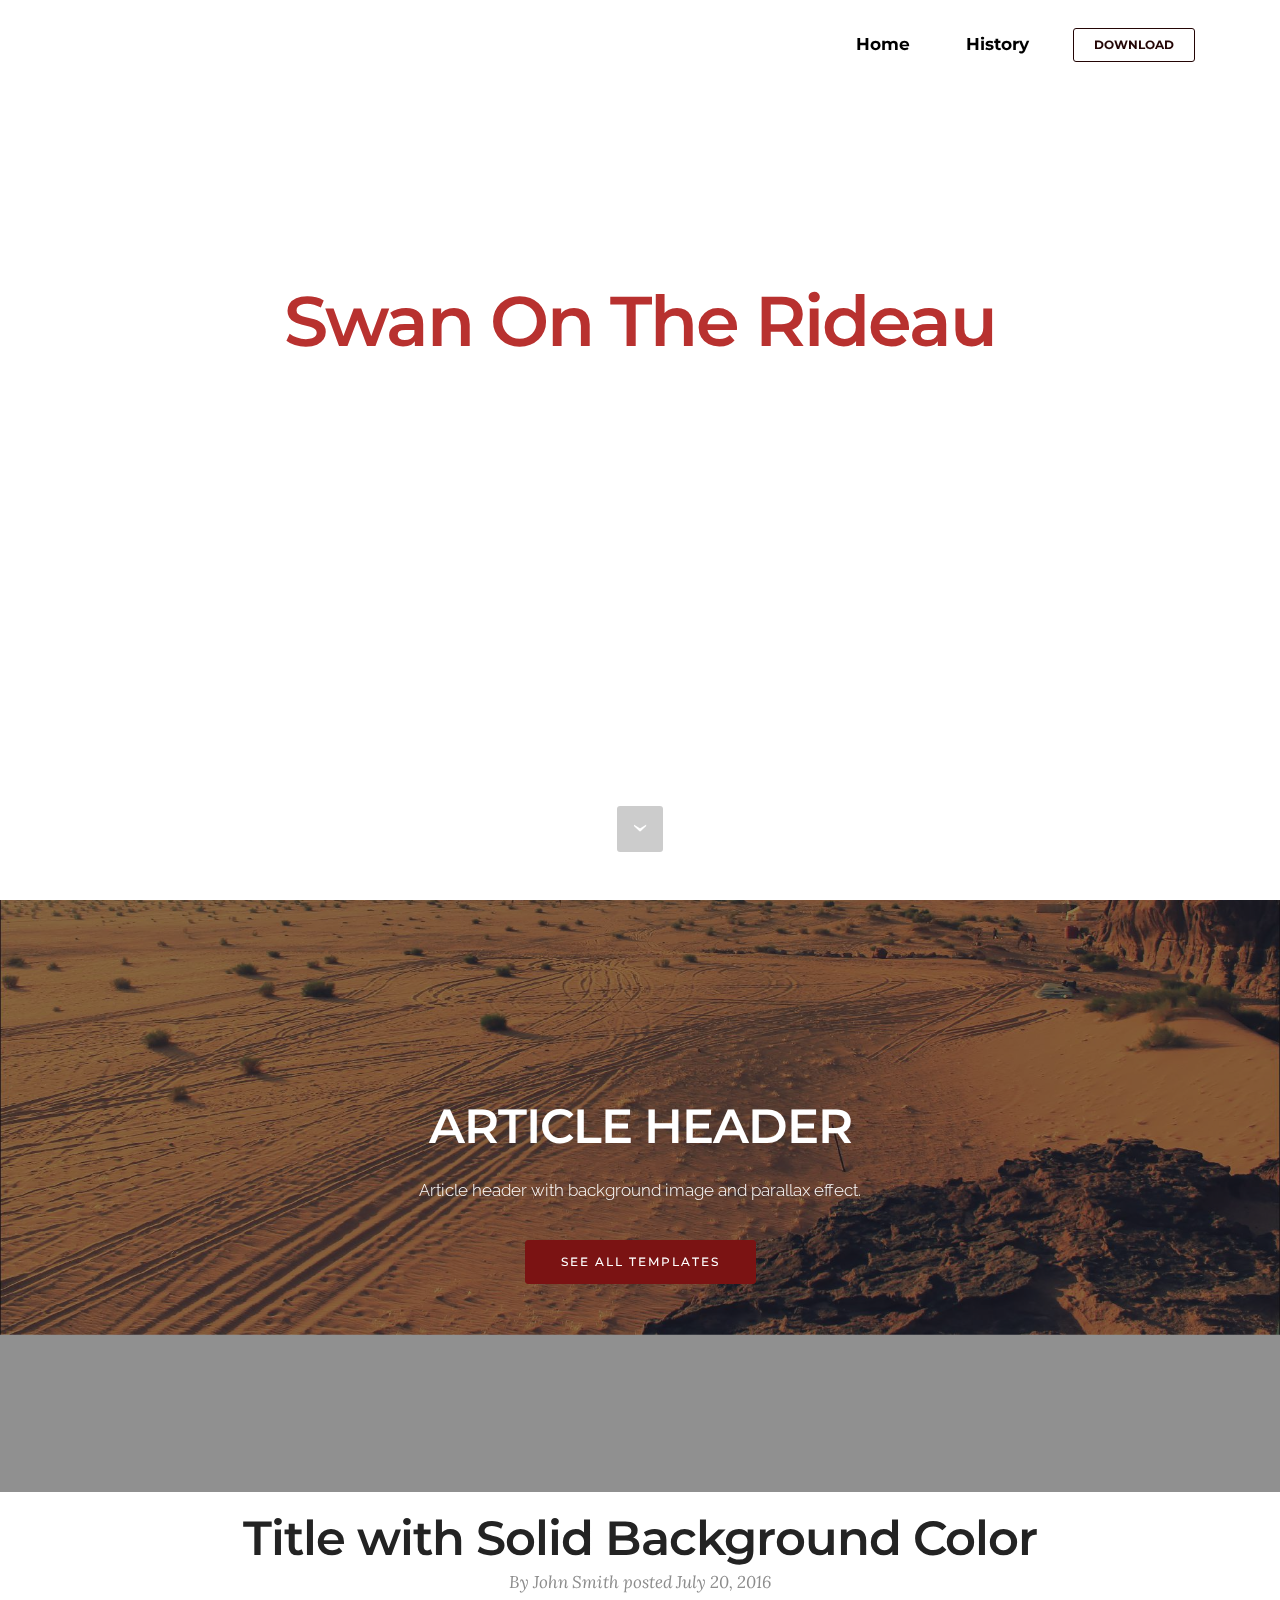
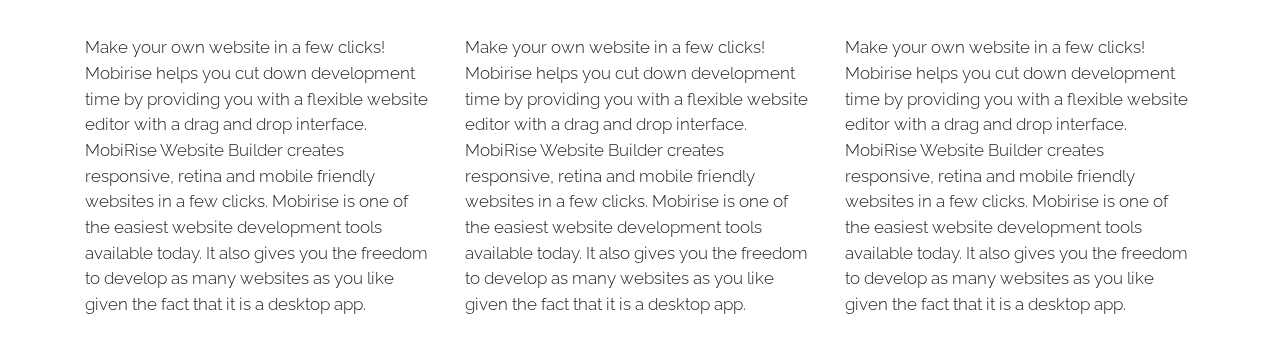
<file: index.html>
<!DOCTYPE html>
<html>
<head>
  <!-- Site made with Mobirise Website Builder v3.9.2, https://mobirise.com -->
  <meta charset="UTF-8">
  <meta http-equiv="X-UA-Compatible" content="IE=edge">
  <meta name="generator" content="Mobirise v3.9.2, mobirise.com">
  <meta name="viewport" content="width=device-width, initial-scale=1">
  <link rel="shortcut icon" href="assets/images/logo.png" type="image/x-icon">
  <meta name="description" content="">
  <title>Swan On The Rideau Restaurant</title>
  <link rel="stylesheet" href="https://fonts.googleapis.com/css?family=Lora:400,700,400italic,700italic&amp;subset=latin">
  <link rel="stylesheet" href="https://fonts.googleapis.com/css?family=Montserrat:400,700">
  <link rel="stylesheet" href="https://fonts.googleapis.com/css?family=Raleway:100,100i,200,200i,300,300i,400,400i,500,500i,600,600i,700,700i,800,800i,900,900i">
  <link rel="stylesheet" href="assets/bootstrap-material-design-font/css/material.css">
  <link rel="stylesheet" href="assets/tether/tether.min.css">
  <link rel="stylesheet" href="assets/bootstrap/css/bootstrap.min.css">
  <link rel="stylesheet" href="assets/dropdown/css/style.css">
  <link rel="stylesheet" href="assets/theme/css/style.css">
  <link rel="stylesheet" href="assets/mobirise/css/mbr-additional.css" type="text/css">
  
  
  
</head>
<body>
<section id="menu-0">

    <nav class="navbar navbar-dropdown bg-color transparent navbar-fixed-top">
        <div class="container">

            <div class="mbr-table">
                
                <div class="mbr-table-cell">

                    <button class="navbar-toggler pull-xs-right hidden-md-up" type="button" data-toggle="collapse" data-target="#exCollapsingNavbar">
                        <div class="hamburger-icon"></div>
                    </button>

                    <ul class="nav-dropdown collapse pull-xs-right nav navbar-nav navbar-toggleable-sm" id="exCollapsingNavbar"><li class="nav-item"><a class="nav-link link" href="index.html" target="_blank">Home</a></li><li class="nav-item dropdown"><a class="nav-link link" href="swan_history.html" aria-expanded="false" target="_blank">History</a></li><li class="nav-item nav-btn"><a class="nav-link btn btn-secondary-outline btn-secondary" href="https://mobirise.com/">DOWNLOAD</a></li></ul>
                    <button hidden="" class="navbar-toggler navbar-close" type="button" data-toggle="collapse" data-target="#exCollapsingNavbar">
                        <div class="close-icon"></div>
                    </button>

                </div>
            </div>

        </div>
    </nav>

</section>

<section class="engine"><a rel="external" href="https://mobirise.com">drag and drop web design software download</a></section><section class="mbr-section mbr-section-hero mbr-section-full mbr-section-with-arrow" id="header1-1" data-bg-video="https://www.youtube.com/embed/xhBzkmO1uPA?rel=0&amp;amp;showinfo=0&amp;autoplay=0&amp;loop=0">

    

    <div class="mbr-table-cell">

        <div class="container">
            <div class="row">
                <div class="mbr-section col-md-10 col-md-offset-1 text-xs-center">

                    <h1 class="mbr-section-title display-1">Swan On The Rideau</h1>
                    <p class="mbr-section-lead lead"><br><br><br><br><br><br></p>
                    
                </div>
            </div>
        </div>
    </div>

    <div class="mbr-arrow mbr-arrow-floating" aria-hidden="true"><a href="#msg-box8-e"><i class="mbr-arrow-icon"></i></a></div>

</section>

<section class="mbr-section article mbr-parallax-background" id="msg-box8-e" style="background-image: url(assets/images/desert.jpg); padding-top: 200px; padding-bottom: 200px;">

    <div class="mbr-overlay" style="opacity: 0.5; background-color: rgb(34, 34, 34);">
    </div>
    <div class="container">
        <div class="row">
            <div class="col-md-8 col-md-offset-2 text-xs-center">
                <h3 class="mbr-section-title display-2">ARTICLE HEADER</h3>
                <div class="lead"><p>Article header with background image and parallax effect.</p></div>
                <div><a class="btn btn-secondary" href="https://mobirise.com">SEE ALL TEMPLATES</a></div>
            </div>
        </div>
    </div>

</section>

<section class="mbr-section mbr-section__container article" id="header3-f" style="background-color: rgb(255, 255, 255); padding-top: 20px; padding-bottom: 20px;">
    <div class="container">
        <div class="row">
            <div class="col-xs-12">
                <h3 class="mbr-section-title display-2">Title with Solid Background Color</h3>
                <small class="mbr-section-subtitle">By John Smith posted July 20, 2016</small>
            </div>
        </div>
    </div>
</section>

<section class="mbr-section article mbr-section__container" id="content7-g" style="background-color: rgb(255, 255, 255); padding-top: 20px; padding-bottom: 20px;">

    <div class="container">
        <div class="row">
            <div class="col-xs-12 col-md-4 lead"><p>Make your own website in a few clicks! Mobirise helps you cut down development time by providing you with a flexible website editor with a drag and drop interface. MobiRise Website Builder creates responsive, retina and mobile friendly websites in a few clicks. Mobirise is one of the easiest website development tools available today. It also gives you the freedom to develop as many websites as you like given the fact that it is a desktop app.</p></div>
            <div class="col-xs-12 col-md-4 lead"><p>Make your own website in a few clicks! Mobirise helps you cut down development time by providing you with a flexible website editor with a drag and drop interface. MobiRise Website Builder creates responsive, retina and mobile friendly websites in a few clicks. Mobirise is one of the easiest website development tools available today. It also gives you the freedom to develop as many websites as you like given the fact that it is a desktop app.</p></div>
            <div class="col-xs-12 col-md-4 lead"><p>Make your own website in a few clicks! Mobirise helps you cut down development time by providing you with a flexible website editor with a drag and drop interface. MobiRise Website Builder creates responsive, retina and mobile friendly websites in a few clicks. Mobirise is one of the easiest website development tools available today. It also gives you the freedom to develop as many websites as you like given the fact that it is a desktop app.</p></div>
        </div>
    </div>

</section>


  <script src="assets/web/assets/jquery/jquery.min.js"></script>
  <script src="assets/tether/tether.min.js"></script>
  <script src="assets/bootstrap/js/bootstrap.min.js"></script>
  <script src="assets/smooth-scroll/SmoothScroll.js"></script>
  <script src="assets/dropdown/js/script.min.js"></script>
  <script src="assets/touchSwipe/jquery.touchSwipe.min.js"></script>
  <script src="assets/jquery-mb-ytplayer/jquery.mb.YTPlayer.min.js"></script>
  <script src="assets/jarallax/jarallax.js"></script>
  <script src="assets/theme/js/script.js"></script>
  
  
</body>
</html>
</file>
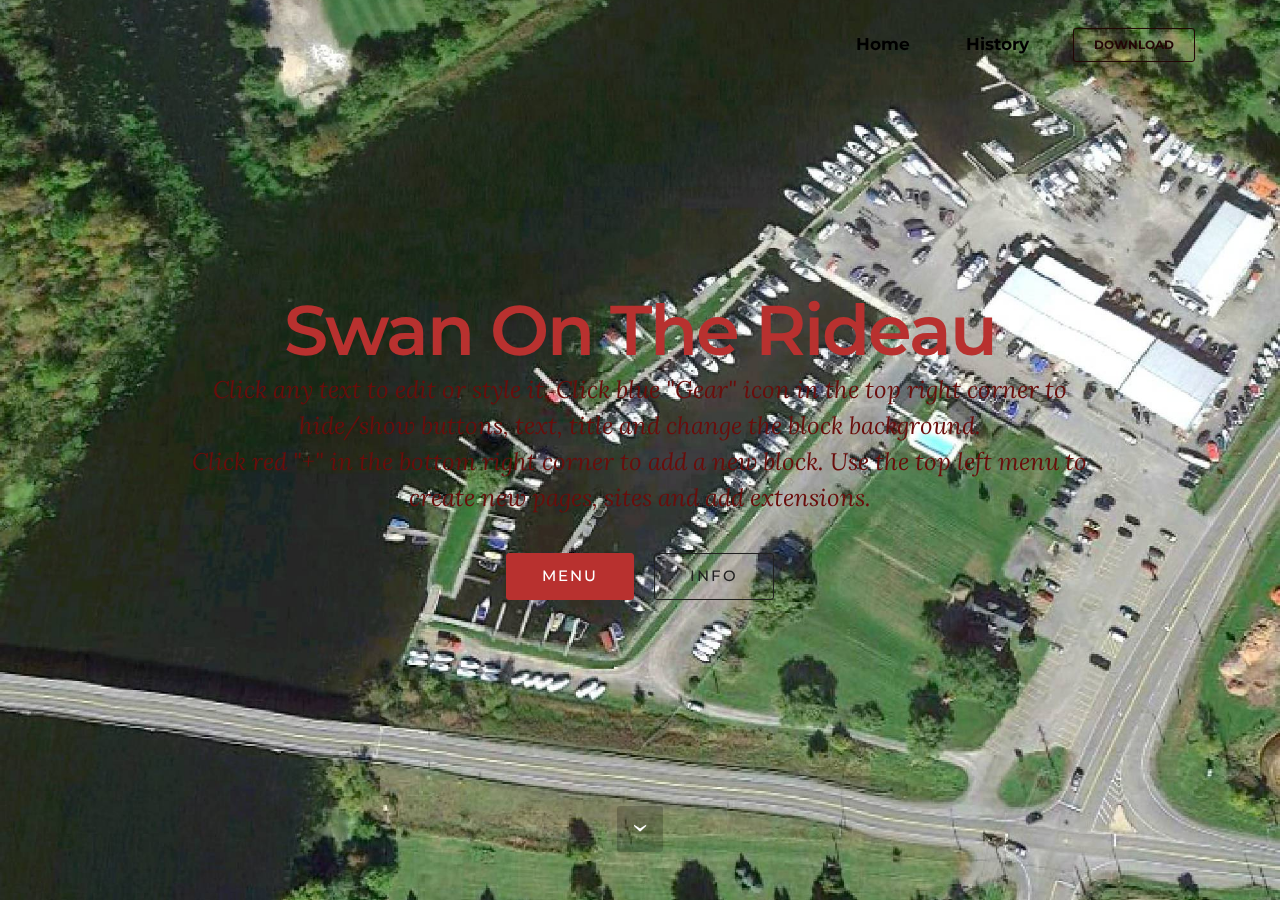
<file: swan_history.html>
<!DOCTYPE html>
<html>
<head>
  <!-- Site made with Mobirise Website Builder v3.9.2, https://mobirise.com -->
  <meta charset="UTF-8">
  <meta http-equiv="X-UA-Compatible" content="IE=edge">
  <meta name="generator" content="Mobirise v3.9.2, mobirise.com">
  <meta name="viewport" content="width=device-width, initial-scale=1">
  <link rel="shortcut icon" href="assets/images/logo.png" type="image/x-icon">
  <meta name="description" content="">
  <title>Swan History</title>
  <link rel="stylesheet" href="https://fonts.googleapis.com/css?family=Lora:400,700,400italic,700italic&amp;subset=latin">
  <link rel="stylesheet" href="https://fonts.googleapis.com/css?family=Montserrat:400,700">
  <link rel="stylesheet" href="https://fonts.googleapis.com/css?family=Raleway:100,100i,200,200i,300,300i,400,400i,500,500i,600,600i,700,700i,800,800i,900,900i">
  <link rel="stylesheet" href="assets/bootstrap-material-design-font/css/material.css">
  <link rel="stylesheet" href="assets/tether/tether.min.css">
  <link rel="stylesheet" href="assets/bootstrap/css/bootstrap.min.css">
  <link rel="stylesheet" href="assets/dropdown/css/style.css">
  <link rel="stylesheet" href="assets/theme/css/style.css">
  <link rel="stylesheet" href="assets/mobirise/css/mbr-additional.css" type="text/css">
  
  
  
</head>
<body>
<section id="menu-2">

    <nav class="navbar navbar-dropdown bg-color transparent navbar-fixed-top">
        <div class="container">

            <div class="mbr-table">
                
                <div class="mbr-table-cell">

                    <button class="navbar-toggler pull-xs-right hidden-md-up" type="button" data-toggle="collapse" data-target="#exCollapsingNavbar">
                        <div class="hamburger-icon"></div>
                    </button>

                    <ul class="nav-dropdown collapse pull-xs-right nav navbar-nav navbar-toggleable-sm" id="exCollapsingNavbar"><li class="nav-item"><a class="nav-link link" href="index.html" target="_blank">Home</a></li><li class="nav-item dropdown"><a class="nav-link link" href="swan_history.html" aria-expanded="true" target="_blank">History</a></li><li class="nav-item nav-btn"><a class="nav-link btn btn-secondary-outline btn-secondary" href="https://mobirise.com/">DOWNLOAD</a></li></ul>
                    <button hidden="" class="navbar-toggler navbar-close" type="button" data-toggle="collapse" data-target="#exCollapsingNavbar">
                        <div class="close-icon"></div>
                    </button>

                </div>
            </div>

        </div>
    </nav>

</section>

<section class="engine"><a rel="external" href="https://mobirise.com">free wysiwyg web building software download</a></section><section class="mbr-section mbr-section-hero mbr-section-full mbr-parallax-background mbr-section-with-arrow mbr-after-navbar" id="header1-4" style="background-image: url(assets/images/arial-view-copy-2000x1814-28.jpg);">

    

    <div class="mbr-table-cell">

        <div class="container">
            <div class="row">
                <div class="mbr-section col-md-10 col-md-offset-1 text-xs-center">

                    <h1 class="mbr-section-title display-1">Swan On The Rideau</h1>
                    <p class="mbr-section-lead lead">Click any text to edit or style it. Click blue "Gear" icon in the top right corner to hide/show buttons, text, title and change the block background. <br> Click red "+" in the bottom right corner to add a new block. Use the top left menu to create new pages, sites and add extensions.</p>
                    <div class="mbr-section-btn"><a class="btn btn-lg btn-primary" href="swan_menu.html" target="_blank">MENU</a> <a class="btn btn-lg btn-black-outline btn-black" href="swan_history.html" target="_blank">INFO</a> </div>
                </div>
            </div>
        </div>
    </div>

    <div class="mbr-arrow mbr-arrow-floating" aria-hidden="true"><a href="#next"><i class="mbr-arrow-icon"></i></a></div>

</section>


  <script src="assets/web/assets/jquery/jquery.min.js"></script>
  <script src="assets/tether/tether.min.js"></script>
  <script src="assets/bootstrap/js/bootstrap.min.js"></script>
  <script src="assets/smooth-scroll/SmoothScroll.js"></script>
  <script src="assets/dropdown/js/script.min.js"></script>
  <script src="assets/touchSwipe/jquery.touchSwipe.min.js"></script>
  <script src="assets/jarallax/jarallax.js"></script>
  <script src="assets/theme/js/script.js"></script>
  
  
</body>
</html>
</file>
<file: assets/bootstrap-material-design-font/css/material.css>
@font-face {
  font-family: 'Material-Design-Icons';
  src: url('../fonts/Material-Design-Icons.eot?3ocs8m');
  src: url('../fonts/Material-Design-Icons.eot?#iefix3ocs8m') format('embedded-opentype'), url('../fonts/Material-Design-Icons.woff?3ocs8m') format('woff'), url('../fonts/Material-Design-Icons.ttf?3ocs8m') format('truetype'), url('../fonts/Material-Design-Icons.svg?3ocs8m#Material-Design-Icons') format('svg');
  font-weight: normal;
  font-style: normal;
}
[class^="mdi-"],
[class*="mdi-"] {
  speak: none;
  display: inline-block;
  font-style: normal;
  font-variant:normal;
  font-weight:normal;
  /*font-size:24px;*/
  line-height:1;
  font-family:'Material-Design-Icons' !important;
  text-rendering: auto;
  
  -webkit-font-smoothing: antialiased;
  -moz-osx-font-smoothing: grayscale;
  -webkit-transform: translate(0, 0);
      -ms-transform: translate(0, 0);
          transform: translate(0, 0);
}
[class^="mdi-"]:before,
[class*="mdi-"]:before {
  display: inline-block;
  speak: none;
  text-decoration: inherit;
}
[class^="mdi-"].pull-left,
[class*="mdi-"].pull-left {
  margin-right: .3em;
}
[class^="mdi-"].pull-right,
[class*="mdi-"].pull-right {
  margin-left: .3em;
}
[class^="mdi-"].mdi-lg:before,
[class*="mdi-"].mdi-lg:before,
[class^="mdi-"].mdi-lg:after,
[class*="mdi-"].mdi-lg:after {
  font-size: 1.33333333em;
  line-height: 0.75em;
  vertical-align: -15%;
}
[class^="mdi-"].mdi-2x:before,
[class*="mdi-"].mdi-2x:before,
[class^="mdi-"].mdi-2x:after,
[class*="mdi-"].mdi-2x:after {
  font-size: 2em;
}
[class^="mdi-"].mdi-3x:before,
[class*="mdi-"].mdi-3x:before,
[class^="mdi-"].mdi-3x:after,
[class*="mdi-"].mdi-3x:after {
  font-size: 3em;
}
[class^="mdi-"].mdi-4x:before,
[class*="mdi-"].mdi-4x:before,
[class^="mdi-"].mdi-4x:after,
[class*="mdi-"].mdi-4x:after {
  font-size: 4em;
}
[class^="mdi-"].mdi-5x:before,
[class*="mdi-"].mdi-5x:before,
[class^="mdi-"].mdi-5x:after,
[class*="mdi-"].mdi-5x:after {
  font-size: 5em;
}
[class^="mdi-device-signal-cellular-"]:after,
[class^="mdi-device-battery-"]:after,
[class^="mdi-device-battery-charging-"]:after,
[class^="mdi-device-signal-cellular-connected-no-internet-"]:after,
[class^="mdi-device-signal-wifi-"]:after,
[class^="mdi-device-signal-wifi-statusbar-not-connected"]:after,
.mdi-device-network-wifi:after {
  opacity: .3;
  position: absolute;
  left: 0;
  top: 0;
  z-index: 1;
  display: inline-block;
  speak: none;
  text-decoration: inherit;
}
[class^="mdi-device-signal-cellular-"]:after {
  content: "\e758";
}
[class^="mdi-device-battery-"]:after {
  content: "\e735";
}
[class^="mdi-device-battery-charging-"]:after {
  content: "\e733";
}
[class^="mdi-device-signal-cellular-connected-no-internet-"]:after {
  content: "\e75d";
}
[class^="mdi-device-signal-wifi-"]:after,
.mdi-device-network-wifi:after {
  content: "\e765";
}
[class^="mdi-device-signal-wifi-statusbasr-not-connected"]:after {
  content: "\e8f7";
}
.mdi-device-signal-cellular-off:after,
.mdi-device-signal-cellular-null:after,
.mdi-device-signal-cellular-no-sim:after,
.mdi-device-signal-wifi-off:after,
.mdi-device-signal-wifi-4-bar:after,
.mdi-device-signal-cellular-4-bar:after,
.mdi-device-battery-alert:after,
.mdi-device-signal-cellular-connected-no-internet-4-bar:after,
.mdi-device-battery-std:after,
.mdi-device-battery-full .mdi-device-battery-unknown:after {
  content: "";
}
.mdi-fw {
  width: 1.28571429em;
  text-align: center;
}
.mdi-ul {
  padding-left: 0;
  margin-left: 2.14285714em;
  list-style-type: none;
}
.mdi-ul > li {
  position: relative;
}
.mdi-li {
  position: absolute;
  left: -2.14285714em;
  width: 2.14285714em;
  top: 0.14285714em;
  text-align: center;
}
.mdi-li.mdi-lg {
  left: -1.85714286em;
}
.mdi-border {
  padding: .2em .25em .15em;
  border: solid 0.08em #eeeeee;
  border-radius: .1em;
}
.mdi-spin {
  -webkit-animation: mdi-spin 2s infinite linear;
  animation: mdi-spin 2s infinite linear;
  -webkit-transform-origin: 50% 50%;
  -ms-transform-origin: 50% 50%;
      transform-origin: 50% 50%;
}
.mdi-pulse {
  -webkit-animation: mdi-spin 1s steps(8) infinite;
  animation: mdi-spin 1s steps(8) infinite;
  -webkit-transform-origin: 50% 50%;
  -ms-transform-origin: 50% 50%;
      transform-origin: 50% 50%;
}
@-webkit-keyframes mdi-spin {
  0% {
    -webkit-transform: rotate(0deg);
    transform: rotate(0deg);
  }
  100% {
    -webkit-transform: rotate(359deg);
    transform: rotate(359deg);
  }
}
@keyframes mdi-spin {
  0% {
    -webkit-transform: rotate(0deg);
    transform: rotate(0deg);
  }
  100% {
    -webkit-transform: rotate(359deg);
    transform: rotate(359deg);
  }
}
.mdi-rotate-90 {
  filter: progid:DXImageTransform.Microsoft.BasicImage(rotation=1);
  -webkit-transform: rotate(90deg);
  -ms-transform: rotate(90deg);
  transform: rotate(90deg);
}
.mdi-rotate-180 {
  filter: progid:DXImageTransform.Microsoft.BasicImage(rotation=2);
  -webkit-transform: rotate(180deg);
  -ms-transform: rotate(180deg);
  transform: rotate(180deg);
}
.mdi-rotate-270 {
  filter: progid:DXImageTransform.Microsoft.BasicImage(rotation=3);
  -webkit-transform: rotate(270deg);
  -ms-transform: rotate(270deg);
  transform: rotate(270deg);
}
.mdi-flip-horizontal {
  filter: progid:DXImageTransform.Microsoft.BasicImage(rotation=0, mirror=1);
  -webkit-transform: scale(-1, 1);
  -ms-transform: scale(-1, 1);
  transform: scale(-1, 1);
}
.mdi-flip-vertical {
  filter: progid:DXImageTransform.Microsoft.BasicImage(rotation=2, mirror=1);
  -webkit-transform: scale(1, -1);
  -ms-transform: scale(1, -1);
  transform: scale(1, -1);
}
:root .mdi-rotate-90,
:root .mdi-rotate-180,
:root .mdi-rotate-270,
:root .mdi-flip-horizontal,
:root .mdi-flip-vertical {
  -webkit-filter: none;
          filter: none;
}
.mdi-stack {
  position: relative;
  display: inline-block;
  width: 2em;
  height: 2em;
  line-height: 2em;
  vertical-align: middle;
}
.mdi-stack-1x,
.mdi-stack-2x {
  position: absolute;
  left: 0;
  width: 100%;
  text-align: center;
}
.mdi-stack-1x {
  line-height: inherit;
}
.mdi-stack-2x {
  font-size: 2em;
}
.mdi-inverse {
  color: #ffffff;
}
/* Start Icons */
.mdi-action-3d-rotation:before {
  content: "\e600";
}
.mdi-action-accessibility:before {
  content: "\e601";
}
.mdi-action-account-balance-wallet:before {
  content: "\e602";
}
.mdi-action-account-balance:before {
  content: "\e603";
}
.mdi-action-account-box:before {
  content: "\e604";
}
.mdi-action-account-child:before {
  content: "\e605";
}
.mdi-action-account-circle:before {
  content: "\e606";
}
.mdi-action-add-shopping-cart:before {
  content: "\e607";
}
.mdi-action-alarm-add:before {
  content: "\e608";
}
.mdi-action-alarm-off:before {
  content: "\e609";
}
.mdi-action-alarm-on:before {
  content: "\e60a";
}
.mdi-action-alarm:before {
  content: "\e60b";
}
.mdi-action-android:before {
  content: "\e60c";
}
.mdi-action-announcement:before {
  content: "\e60d";
}
.mdi-action-aspect-ratio:before {
  content: "\e60e";
}
.mdi-action-assessment:before {
  content: "\e60f";
}
.mdi-action-assignment-ind:before {
  content: "\e610";
}
.mdi-action-assignment-late:before {
  content: "\e611";
}
.mdi-action-assignment-return:before {
  content: "\e612";
}
.mdi-action-assignment-returned:before {
  content: "\e613";
}
.mdi-action-assignment-turned-in:before {
  content: "\e614";
}
.mdi-action-assignment:before {
  content: "\e615";
}
.mdi-action-autorenew:before {
  content: "\e616";
}
.mdi-action-backup:before {
  content: "\e617";
}
.mdi-action-book:before {
  content: "\e618";
}
.mdi-action-bookmark-outline:before {
  content: "\e619";
}
.mdi-action-bookmark:before {
  content: "\e61a";
}
.mdi-action-bug-report:before {
  content: "\e61b";
}
.mdi-action-cached:before {
  content: "\e61c";
}
.mdi-action-check-circle:before {
  content: "\e61d";
}
.mdi-action-class:before {
  content: "\e61e";
}
.mdi-action-credit-card:before {
  content: "\e61f";
}
.mdi-action-dashboard:before {
  content: "\e620";
}
.mdi-action-delete:before {
  content: "\e621";
}
.mdi-action-description:before {
  content: "\e622";
}
.mdi-action-dns:before {
  content: "\e623";
}
.mdi-action-done-all:before {
  content: "\e624";
}
.mdi-action-done:before {
  content: "\e625";
}
.mdi-action-event:before {
  content: "\e626";
}
.mdi-action-exit-to-app:before {
  content: "\e627";
}
.mdi-action-explore:before {
  content: "\e628";
}
.mdi-action-extension:before {
  content: "\e629";
}
.mdi-action-face-unlock:before {
  content: "\e62a";
}
.mdi-action-favorite-outline:before {
  content: "\e62b";
}
.mdi-action-favorite:before {
  content: "\e62c";
}
.mdi-action-find-in-page:before {
  content: "\e62d";
}
.mdi-action-find-replace:before {
  content: "\e62e";
}
.mdi-action-flip-to-back:before {
  content: "\e62f";
}
.mdi-action-flip-to-front:before {
  content: "\e630";
}
.mdi-action-get-app:before {
  content: "\e631";
}
.mdi-action-grade:before {
  content: "\e632";
}
.mdi-action-group-work:before {
  content: "\e633";
}
.mdi-action-help:before {
  content: "\e634";
}
.mdi-action-highlight-remove:before {
  content: "\e635";
}
.mdi-action-history:before {
  content: "\e636";
}
.mdi-action-home:before {
  content: "\e637";
}
.mdi-action-https:before {
  content: "\e638";
}
.mdi-action-info-outline:before {
  content: "\e639";
}
.mdi-action-info:before {
  content: "\e63a";
}
.mdi-action-input:before {
  content: "\e63b";
}
.mdi-action-invert-colors:before {
  content: "\e63c";
}
.mdi-action-label-outline:before {
  content: "\e63d";
}
.mdi-action-label:before {
  content: "\e63e";
}
.mdi-action-language:before {
  content: "\e63f";
}
.mdi-action-launch:before {
  content: "\e640";
}
.mdi-action-list:before {
  content: "\e641";
}
.mdi-action-lock-open:before {
  content: "\e642";
}
.mdi-action-lock-outline:before {
  content: "\e643";
}
.mdi-action-lock:before {
  content: "\e644";
}
.mdi-action-loyalty:before {
  content: "\e645";
}
.mdi-action-markunread-mailbox:before {
  content: "\e646";
}
.mdi-action-note-add:before {
  content: "\e647";
}
.mdi-action-open-in-browser:before {
  content: "\e648";
}
.mdi-action-open-in-new:before {
  content: "\e649";
}
.mdi-action-open-with:before {
  content: "\e64a";
}
.mdi-action-pageview:before {
  content: "\e64b";
}
.mdi-action-payment:before {
  content: "\e64c";
}
.mdi-action-perm-camera-mic:before {
  content: "\e64d";
}
.mdi-action-perm-contact-cal:before {
  content: "\e64e";
}
.mdi-action-perm-data-setting:before {
  content: "\e64f";
}
.mdi-action-perm-device-info:before {
  content: "\e650";
}
.mdi-action-perm-identity:before {
  content: "\e651";
}
.mdi-action-perm-media:before {
  content: "\e652";
}
.mdi-action-perm-phone-msg:before {
  content: "\e653";
}
.mdi-action-perm-scan-wifi:before {
  content: "\e654";
}
.mdi-action-picture-in-picture:before {
  content: "\e655";
}
.mdi-action-polymer:before {
  content: "\e656";
}
.mdi-action-print:before {
  content: "\e657";
}
.mdi-action-query-builder:before {
  content: "\e658";
}
.mdi-action-question-answer:before {
  content: "\e659";
}
.mdi-action-receipt:before {
  content: "\e65a";
}
.mdi-action-redeem:before {
  content: "\e65b";
}
.mdi-action-reorder:before {
  content: "\e65c";
}
.mdi-action-report-problem:before {
  content: "\e65d";
}
.mdi-action-restore:before {
  content: "\e65e";
}
.mdi-action-room:before {
  content: "\e65f";
}
.mdi-action-schedule:before {
  content: "\e660";
}
.mdi-action-search:before {
  content: "\e661";
}
.mdi-action-settings-applications:before {
  content: "\e662";
}
.mdi-action-settings-backup-restore:before {
  content: "\e663";
}
.mdi-action-settings-bluetooth:before {
  content: "\e664";
}
.mdi-action-settings-cell:before {
  content: "\e665";
}
.mdi-action-settings-display:before {
  content: "\e666";
}
.mdi-action-settings-ethernet:before {
  content: "\e667";
}
.mdi-action-settings-input-antenna:before {
  content: "\e668";
}
.mdi-action-settings-input-component:before {
  content: "\e669";
}
.mdi-action-settings-input-composite:before {
  content: "\e66a";
}
.mdi-action-settings-input-hdmi:before {
  content: "\e66b";
}
.mdi-action-settings-input-svideo:before {
  content: "\e66c";
}
.mdi-action-settings-overscan:before {
  content: "\e66d";
}
.mdi-action-settings-phone:before {
  content: "\e66e";
}
.mdi-action-settings-power:before {
  content: "\e66f";
}
.mdi-action-settings-remote:before {
  content: "\e670";
}
.mdi-action-settings-voice:before {
  content: "\e671";
}
.mdi-action-settings:before {
  content: "\e672";
}
.mdi-action-shop-two:before {
  content: "\e673";
}
.mdi-action-shop:before {
  content: "\e674";
}
.mdi-action-shopping-basket:before {
  content: "\e675";
}
.mdi-action-shopping-cart:before {
  content: "\e676";
}
.mdi-action-speaker-notes:before {
  content: "\e677";
}
.mdi-action-spellcheck:before {
  content: "\e678";
}
.mdi-action-star-rate:before {
  content: "\e679";
}
.mdi-action-stars:before {
  content: "\e67a";
}
.mdi-action-store:before {
  content: "\e67b";
}
.mdi-action-subject:before {
  content: "\e67c";
}
.mdi-action-supervisor-account:before {
  content: "\e67d";
}
.mdi-action-swap-horiz:before {
  content: "\e67e";
}
.mdi-action-swap-vert-circle:before {
  content: "\e67f";
}
.mdi-action-swap-vert:before {
  content: "\e680";
}
.mdi-action-system-update-tv:before {
  content: "\e681";
}
.mdi-action-tab-unselected:before {
  content: "\e682";
}
.mdi-action-tab:before {
  content: "\e683";
}
.mdi-action-theaters:before {
  content: "\e684";
}
.mdi-action-thumb-down:before {
  content: "\e685";
}
.mdi-action-thumb-up:before {
  content: "\e686";
}
.mdi-action-thumbs-up-down:before {
  content: "\e687";
}
.mdi-action-toc:before {
  content: "\e688";
}
.mdi-action-today:before {
  content: "\e689";
}
.mdi-action-track-changes:before {
  content: "\e68a";
}
.mdi-action-translate:before {
  content: "\e68b";
}
.mdi-action-trending-down:before {
  content: "\e68c";
}
.mdi-action-trending-neutral:before {
  content: "\e68d";
}
.mdi-action-trending-up:before {
  content: "\e68e";
}
.mdi-action-turned-in-not:before {
  content: "\e68f";
}
.mdi-action-turned-in:before {
  content: "\e690";
}
.mdi-action-verified-user:before {
  content: "\e691";
}
.mdi-action-view-agenda:before {
  content: "\e692";
}
.mdi-action-view-array:before {
  content: "\e693";
}
.mdi-action-view-carousel:before {
  content: "\e694";
}
.mdi-action-view-column:before {
  content: "\e695";
}
.mdi-action-view-day:before {
  content: "\e696";
}
.mdi-action-view-headline:before {
  content: "\e697";
}
.mdi-action-view-list:before {
  content: "\e698";
}
.mdi-action-view-module:before {
  content: "\e699";
}
.mdi-action-view-quilt:before {
  content: "\e69a";
}
.mdi-action-view-stream:before {
  content: "\e69b";
}
.mdi-action-view-week:before {
  content: "\e69c";
}
.mdi-action-visibility-off:before {
  content: "\e69d";
}
.mdi-action-visibility:before {
  content: "\e69e";
}
.mdi-action-wallet-giftcard:before {
  content: "\e69f";
}
.mdi-action-wallet-membership:before {
  content: "\e6a0";
}
.mdi-action-wallet-travel:before {
  content: "\e6a1";
}
.mdi-action-work:before {
  content: "\e6a2";
}
.mdi-alert-error:before {
  content: "\e6a3";
}
.mdi-alert-warning:before {
  content: "\e6a4";
}
.mdi-av-album:before {
  content: "\e6a5";
}
.mdi-av-closed-caption:before {
  content: "\e6a6";
}
.mdi-av-equalizer:before {
  content: "\e6a7";
}
.mdi-av-explicit:before {
  content: "\e6a8";
}
.mdi-av-fast-forward:before {
  content: "\e6a9";
}
.mdi-av-fast-rewind:before {
  content: "\e6aa";
}
.mdi-av-games:before {
  content: "\e6ab";
}
.mdi-av-hearing:before {
  content: "\e6ac";
}
.mdi-av-high-quality:before {
  content: "\e6ad";
}
.mdi-av-loop:before {
  content: "\e6ae";
}
.mdi-av-mic-none:before {
  content: "\e6af";
}
.mdi-av-mic-off:before {
  content: "\e6b0";
}
.mdi-av-mic:before {
  content: "\e6b1";
}
.mdi-av-movie:before {
  content: "\e6b2";
}
.mdi-av-my-library-add:before {
  content: "\e6b3";
}
.mdi-av-my-library-books:before {
  content: "\e6b4";
}
.mdi-av-my-library-music:before {
  content: "\e6b5";
}
.mdi-av-new-releases:before {
  content: "\e6b6";
}
.mdi-av-not-interested:before {
  content: "\e6b7";
}
.mdi-av-pause-circle-fill:before {
  content: "\e6b8";
}
.mdi-av-pause-circle-outline:before {
  content: "\e6b9";
}
.mdi-av-pause:before {
  content: "\e6ba";
}
.mdi-av-play-arrow:before {
  content: "\e6bb";
}
.mdi-av-play-circle-fill:before {
  content: "\e6bc";
}
.mdi-av-play-circle-outline:before {
  content: "\e6bd";
}
.mdi-av-play-shopping-bag:before {
  content: "\e6be";
}
.mdi-av-playlist-add:before {
  content: "\e6bf";
}
.mdi-av-queue-music:before {
  content: "\e6c0";
}
.mdi-av-queue:before {
  content: "\e6c1";
}
.mdi-av-radio:before {
  content: "\e6c2";
}
.mdi-av-recent-actors:before {
  content: "\e6c3";
}
.mdi-av-repeat-one:before {
  content: "\e6c4";
}
.mdi-av-repeat:before {
  content: "\e6c5";
}
.mdi-av-replay:before {
  content: "\e6c6";
}
.mdi-av-shuffle:before {
  content: "\e6c7";
}
.mdi-av-skip-next:before {
  content: "\e6c8";
}
.mdi-av-skip-previous:before {
  content: "\e6c9";
}
.mdi-av-snooze:before {
  content: "\e6ca";
}
.mdi-av-stop:before {
  content: "\e6cb";
}
.mdi-av-subtitles:before {
  content: "\e6cc";
}
.mdi-av-surround-sound:before {
  content: "\e6cd";
}
.mdi-av-timer:before {
  content: "\e6ce";
}
.mdi-av-video-collection:before {
  content: "\e6cf";
}
.mdi-av-videocam-off:before {
  content: "\e6d0";
}
.mdi-av-videocam:before {
  content: "\e6d1";
}
.mdi-av-volume-down:before {
  content: "\e6d2";
}
.mdi-av-volume-mute:before {
  content: "\e6d3";
}
.mdi-av-volume-off:before {
  content: "\e6d4";
}
.mdi-av-volume-up:before {
  content: "\e6d5";
}
.mdi-av-web:before {
  content: "\e6d6";
}
.mdi-communication-business:before {
  content: "\e6d7";
}
.mdi-communication-call-end:before {
  content: "\e6d8";
}
.mdi-communication-call-made:before {
  content: "\e6d9";
}
.mdi-communication-call-merge:before {
  content: "\e6da";
}
.mdi-communication-call-missed:before {
  content: "\e6db";
}
.mdi-communication-call-received:before {
  content: "\e6dc";
}
.mdi-communication-call-split:before {
  content: "\e6dd";
}
.mdi-communication-call:before {
  content: "\e6de";
}
.mdi-communication-chat:before {
  content: "\e6df";
}
.mdi-communication-clear-all:before {
  content: "\e6e0";
}
.mdi-communication-comment:before {
  content: "\e6e1";
}
.mdi-communication-contacts:before {
  content: "\e6e2";
}
.mdi-communication-dialer-sip:before {
  content: "\e6e3";
}
.mdi-communication-dialpad:before {
  content: "\e6e4";
}
.mdi-communication-dnd-on:before {
  content: "\e6e5";
}
.mdi-communication-email:before {
  content: "\e6e6";
}
.mdi-communication-forum:before {
  content: "\e6e7";
}
.mdi-communication-import-export:before {
  content: "\e6e8";
}
.mdi-communication-invert-colors-off:before {
  content: "\e6e9";
}
.mdi-communication-invert-colors-on:before {
  content: "\e6ea";
}
.mdi-communication-live-help:before {
  content: "\e6eb";
}
.mdi-communication-location-off:before {
  content: "\e6ec";
}
.mdi-communication-location-on:before {
  content: "\e6ed";
}
.mdi-communication-message:before {
  content: "\e6ee";
}
.mdi-communication-messenger:before {
  content: "\e6ef";
}
.mdi-communication-no-sim:before {
  content: "\e6f0";
}
.mdi-communication-phone:before {
  content: "\e6f1";
}
.mdi-communication-portable-wifi-off:before {
  content: "\e6f2";
}
.mdi-communication-quick-contacts-dialer:before {
  content: "\e6f3";
}
.mdi-communication-quick-contacts-mail:before {
  content: "\e6f4";
}
.mdi-communication-ring-volume:before {
  content: "\e6f5";
}
.mdi-communication-stay-current-landscape:before {
  content: "\e6f6";
}
.mdi-communication-stay-current-portrait:before {
  content: "\e6f7";
}
.mdi-communication-stay-primary-landscape:before {
  content: "\e6f8";
}
.mdi-communication-stay-primary-portrait:before {
  content: "\e6f9";
}
.mdi-communication-swap-calls:before {
  content: "\e6fa";
}
.mdi-communication-textsms:before {
  content: "\e6fb";
}
.mdi-communication-voicemail:before {
  content: "\e6fc";
}
.mdi-communication-vpn-key:before {
  content: "\e6fd";
}
.mdi-content-add-box:before {
  content: "\e6fe";
}
.mdi-content-add-circle-outline:before {
  content: "\e6ff";
}
.mdi-content-add-circle:before {
  content: "\e700";
}
.mdi-content-add:before {
  content: "\e701";
}
.mdi-content-archive:before {
  content: "\e702";
}
.mdi-content-backspace:before {
  content: "\e703";
}
.mdi-content-block:before {
  content: "\e704";
}
.mdi-content-clear:before {
  content: "\e705";
}
.mdi-content-content-copy:before {
  content: "\e706";
}
.mdi-content-content-cut:before {
  content: "\e707";
}
.mdi-content-content-paste:before {
  content: "\e708";
}
.mdi-content-create:before {
  content: "\e709";
}
.mdi-content-drafts:before {
  content: "\e70a";
}
.mdi-content-filter-list:before {
  content: "\e70b";
}
.mdi-content-flag:before {
  content: "\e70c";
}
.mdi-content-forward:before {
  content: "\e70d";
}
.mdi-content-gesture:before {
  content: "\e70e";
}
.mdi-content-inbox:before {
  content: "\e70f";
}
.mdi-content-link:before {
  content: "\e710";
}
.mdi-content-mail:before {
  content: "\e711";
}
.mdi-content-markunread:before {
  content: "\e712";
}
.mdi-content-redo:before {
  content: "\e713";
}
.mdi-content-remove-circle-outline:before {
  content: "\e714";
}
.mdi-content-remove-circle:before {
  content: "\e715";
}
.mdi-content-remove:before {
  content: "\e716";
}
.mdi-content-reply-all:before {
  content: "\e717";
}
.mdi-content-reply:before {
  content: "\e718";
}
.mdi-content-report:before {
  content: "\e719";
}
.mdi-content-save:before {
  content: "\e71a";
}
.mdi-content-select-all:before {
  content: "\e71b";
}
.mdi-content-send:before {
  content: "\e71c";
}
.mdi-content-sort:before {
  content: "\e71d";
}
.mdi-content-text-format:before {
  content: "\e71e";
}
.mdi-content-undo:before {
  content: "\e71f";
}
.mdi-editor-attach-file:before {
  content: "\e776";
}
.mdi-editor-attach-money:before {
  content: "\e777";
}
.mdi-editor-border-all:before {
  content: "\e778";
}
.mdi-editor-border-bottom:before {
  content: "\e779";
}
.mdi-editor-border-clear:before {
  content: "\e77a";
}
.mdi-editor-border-color:before {
  content: "\e77b";
}
.mdi-editor-border-horizontal:before {
  content: "\e77c";
}
.mdi-editor-border-inner:before {
  content: "\e77d";
}
.mdi-editor-border-left:before {
  content: "\e77e";
}
.mdi-editor-border-outer:before {
  content: "\e77f";
}
.mdi-editor-border-right:before {
  content: "\e780";
}
.mdi-editor-border-style:before {
  content: "\e781";
}
.mdi-editor-border-top:before {
  content: "\e782";
}
.mdi-editor-border-vertical:before {
  content: "\e783";
}
.mdi-editor-format-align-center:before {
  content: "\e784";
}
.mdi-editor-format-align-justify:before {
  content: "\e785";
}
.mdi-editor-format-align-left:before {
  content: "\e786";
}
.mdi-editor-format-align-right:before {
  content: "\e787";
}
.mdi-editor-format-bold:before {
  content: "\e788";
}
.mdi-editor-format-clear:before {
  content: "\e789";
}
.mdi-editor-format-color-fill:before {
  content: "\e78a";
}
.mdi-editor-format-color-reset:before {
  content: "\e78b";
}
.mdi-editor-format-color-text:before {
  content: "\e78c";
}
.mdi-editor-format-indent-decrease:before {
  content: "\e78d";
}
.mdi-editor-format-indent-increase:before {
  content: "\e78e";
}
.mdi-editor-format-italic:before {
  content: "\e78f";
}
.mdi-editor-format-line-spacing:before {
  content: "\e790";
}
.mdi-editor-format-list-bulleted:before {
  content: "\e791";
}
.mdi-editor-format-list-numbered:before {
  content: "\e792";
}
.mdi-editor-format-paint:before {
  content: "\e793";
}
.mdi-editor-format-quote:before {
  content: "\e794";
}
.mdi-editor-format-size:before {
  content: "\e795";
}
.mdi-editor-format-strikethrough:before {
  content: "\e796";
}
.mdi-editor-format-textdirection-l-to-r:before {
  content: "\e797";
}
.mdi-editor-format-textdirection-r-to-l:before {
  content: "\e798";
}
.mdi-editor-format-underline:before {
  content: "\e799";
}
.mdi-editor-functions:before {
  content: "\e79a";
}
.mdi-editor-insert-chart:before {
  content: "\e79b";
}
.mdi-editor-insert-comment:before {
  content: "\e79c";
}
.mdi-editor-insert-drive-file:before {
  content: "\e79d";
}
.mdi-editor-insert-emoticon:before {
  content: "\e79e";
}
.mdi-editor-insert-invitation:before {
  content: "\e79f";
}
.mdi-editor-insert-link:before {
  content: "\e7a0";
}
.mdi-editor-insert-photo:before {
  content: "\e7a1";
}
.mdi-editor-merge-type:before {
  content: "\e7a2";
}
.mdi-editor-mode-comment:before {
  content: "\e7a3";
}
.mdi-editor-mode-edit:before {
  content: "\e7a4";
}
.mdi-editor-publish:before {
  content: "\e7a5";
}
.mdi-editor-vertical-align-bottom:before {
  content: "\e7a6";
}
.mdi-editor-vertical-align-center:before {
  content: "\e7a7";
}
.mdi-editor-vertical-align-top:before {
  content: "\e7a8";
}
.mdi-editor-wrap-text:before {
  content: "\e7a9";
}
.mdi-file-attachment:before {
  content: "\e7aa";
}
.mdi-file-cloud-circle:before {
  content: "\e7ab";
}
.mdi-file-cloud-done:before {
  content: "\e7ac";
}
.mdi-file-cloud-download:before {
  content: "\e7ad";
}
.mdi-file-cloud-off:before {
  content: "\e7ae";
}
.mdi-file-cloud-queue:before {
  content: "\e7af";
}
.mdi-file-cloud-upload:before {
  content: "\e7b0";
}
.mdi-file-cloud:before {
  content: "\e7b1";
}
.mdi-file-file-download:before {
  content: "\e7b2";
}
.mdi-file-file-upload:before {
  content: "\e7b3";
}
.mdi-file-folder-open:before {
  content: "\e7b4";
}
.mdi-file-folder-shared:before {
  content: "\e7b5";
}
.mdi-file-folder:before {
  content: "\e7b6";
}
.mdi-device-access-alarm:before {
  content: "\e720";
}
.mdi-device-access-alarms:before {
  content: "\e721";
}
.mdi-device-access-time:before {
  content: "\e722";
}
.mdi-device-add-alarm:before {
  content: "\e723";
}
.mdi-device-airplanemode-off:before {
  content: "\e724";
}
.mdi-device-airplanemode-on:before {
  content: "\e725";
}
.mdi-device-battery-20:before {
  content: "\e726";
}
.mdi-device-battery-30:before {
  content: "\e727";
}
.mdi-device-battery-50:before {
  content: "\e728";
}
.mdi-device-battery-60:before {
  content: "\e729";
}
.mdi-device-battery-80:before {
  content: "\e72a";
}
.mdi-device-battery-90:before {
  content: "\e72b";
}
.mdi-device-battery-alert:before {
  content: "\e72c";
}
.mdi-device-battery-charging-20:before {
  content: "\e72d";
}
.mdi-device-battery-charging-30:before {
  content: "\e72e";
}
.mdi-device-battery-charging-50:before {
  content: "\e72f";
}
.mdi-device-battery-charging-60:before {
  content: "\e730";
}
.mdi-device-battery-charging-80:before {
  content: "\e731";
}
.mdi-device-battery-charging-90:before {
  content: "\e732";
}
.mdi-device-battery-charging-full:before {
  content: "\e733";
}
.mdi-device-battery-full:before {
  content: "\e734";
}
.mdi-device-battery-std:before {
  content: "\e735";
}
.mdi-device-battery-unknown:before {
  content: "\e736";
}
.mdi-device-bluetooth-connected:before {
  content: "\e737";
}
.mdi-device-bluetooth-disabled:before {
  content: "\e738";
}
.mdi-device-bluetooth-searching:before {
  content: "\e739";
}
.mdi-device-bluetooth:before {
  content: "\e73a";
}
.mdi-device-brightness-auto:before {
  content: "\e73b";
}
.mdi-device-brightness-high:before {
  content: "\e73c";
}
.mdi-device-brightness-low:before {
  content: "\e73d";
}
.mdi-device-brightness-medium:before {
  content: "\e73e";
}
.mdi-device-data-usage:before {
  content: "\e73f";
}
.mdi-device-developer-mode:before {
  content: "\e740";
}
.mdi-device-devices:before {
  content: "\e741";
}
.mdi-device-dvr:before {
  content: "\e742";
}
.mdi-device-gps-fixed:before {
  content: "\e743";
}
.mdi-device-gps-not-fixed:before {
  content: "\e744";
}
.mdi-device-gps-off:before {
  content: "\e745";
}
.mdi-device-location-disabled:before {
  content: "\e746";
}
.mdi-device-location-searching:before {
  content: "\e747";
}
.mdi-device-multitrack-audio:before {
  content: "\e748";
}
.mdi-device-network-cell:before {
  content: "\e749";
}
.mdi-device-network-wifi:before {
  content: "\e74a";
}
.mdi-device-nfc:before {
  content: "\e74b";
}
.mdi-device-now-wallpaper:before {
  content: "\e74c";
}
.mdi-device-now-widgets:before {
  content: "\e74d";
}
.mdi-device-screen-lock-landscape:before {
  content: "\e74e";
}
.mdi-device-screen-lock-portrait:before {
  content: "\e74f";
}
.mdi-device-screen-lock-rotation:before {
  content: "\e750";
}
.mdi-device-screen-rotation:before {
  content: "\e751";
}
.mdi-device-sd-storage:before {
  content: "\e752";
}
.mdi-device-settings-system-daydream:before {
  content: "\e753";
}
.mdi-device-signal-cellular-0-bar:before {
  content: "\e754";
}
.mdi-device-signal-cellular-1-bar:before {
  content: "\e755";
}
.mdi-device-signal-cellular-2-bar:before {
  content: "\e756";
}
.mdi-device-signal-cellular-3-bar:before {
  content: "\e757";
}
.mdi-device-signal-cellular-4-bar:before {
  content: "\e758";
}
.mdi-signal-wifi-statusbar-connected-no-internet-after:before {
  content: "\e8f6";
}
.mdi-device-signal-cellular-connected-no-internet-0-bar:before {
  content: "\e759";
}
.mdi-device-signal-cellular-connected-no-internet-1-bar:before {
  content: "\e75a";
}
.mdi-device-signal-cellular-connected-no-internet-2-bar:before {
  content: "\e75b";
}
.mdi-device-signal-cellular-connected-no-internet-3-bar:before {
  content: "\e75c";
}
.mdi-device-signal-cellular-connected-no-internet-4-bar:before {
  content: "\e75d";
}
.mdi-device-signal-cellular-no-sim:before {
  content: "\e75e";
}
.mdi-device-signal-cellular-null:before {
  content: "\e75f";
}
.mdi-device-signal-cellular-off:before {
  content: "\e760";
}
.mdi-device-signal-wifi-0-bar:before {
  content: "\e761";
}
.mdi-device-signal-wifi-1-bar:before {
  content: "\e762";
}
.mdi-device-signal-wifi-2-bar:before {
  content: "\e763";
}
.mdi-device-signal-wifi-3-bar:before {
  content: "\e764";
}
.mdi-device-signal-wifi-4-bar:before {
  content: "\e765";
}
.mdi-device-signal-wifi-off:before {
  content: "\e766";
}
.mdi-device-signal-wifi-statusbar-1-bar:before {
  content: "\e767";
}
.mdi-device-signal-wifi-statusbar-2-bar:before {
  content: "\e768";
}
.mdi-device-signal-wifi-statusbar-3-bar:before {
  content: "\e769";
}
.mdi-device-signal-wifi-statusbar-4-bar:before {
  content: "\e76a";
}
.mdi-device-signal-wifi-statusbar-connected-no-internet-:before {
  content: "\e76b";
}
.mdi-device-signal-wifi-statusbar-connected-no-internet:before {
  content: "\e76f";
}
.mdi-device-signal-wifi-statusbar-connected-no-internet-2:before {
  content: "\e76c";
}
.mdi-device-signal-wifi-statusbar-connected-no-internet-3:before {
  content: "\e76d";
}
.mdi-device-signal-wifi-statusbar-connected-no-internet-4:before {
  content: "\e76e";
}
.mdi-signal-wifi-statusbar-not-connected-after:before {
  content: "\e8f7";
}
.mdi-device-signal-wifi-statusbar-not-connected:before {
  content: "\e770";
}
.mdi-device-signal-wifi-statusbar-null:before {
  content: "\e771";
}
.mdi-device-storage:before {
  content: "\e772";
}
.mdi-device-usb:before {
  content: "\e773";
}
.mdi-device-wifi-lock:before {
  content: "\e774";
}
.mdi-device-wifi-tethering:before {
  content: "\e775";
}
.mdi-hardware-cast-connected:before {
  content: "\e7b7";
}
.mdi-hardware-cast:before {
  content: "\e7b8";
}
.mdi-hardware-computer:before {
  content: "\e7b9";
}
.mdi-hardware-desktop-mac:before {
  content: "\e7ba";
}
.mdi-hardware-desktop-windows:before {
  content: "\e7bb";
}
.mdi-hardware-dock:before {
  content: "\e7bc";
}
.mdi-hardware-gamepad:before {
  content: "\e7bd";
}
.mdi-hardware-headset-mic:before {
  content: "\e7be";
}
.mdi-hardware-headset:before {
  content: "\e7bf";
}
.mdi-hardware-keyboard-alt:before {
  content: "\e7c0";
}
.mdi-hardware-keyboard-arrow-down:before {
  content: "\e7c1";
}
.mdi-hardware-keyboard-arrow-left:before {
  content: "\e7c2";
}
.mdi-hardware-keyboard-arrow-right:before {
  content: "\e7c3";
}
.mdi-hardware-keyboard-arrow-up:before {
  content: "\e7c4";
}
.mdi-hardware-keyboard-backspace:before {
  content: "\e7c5";
}
.mdi-hardware-keyboard-capslock:before {
  content: "\e7c6";
}
.mdi-hardware-keyboard-control:before {
  content: "\e7c7";
}
.mdi-hardware-keyboard-hide:before {
  content: "\e7c8";
}
.mdi-hardware-keyboard-return:before {
  content: "\e7c9";
}
.mdi-hardware-keyboard-tab:before {
  content: "\e7ca";
}
.mdi-hardware-keyboard-voice:before {
  content: "\e7cb";
}
.mdi-hardware-keyboard:before {
  content: "\e7cc";
}
.mdi-hardware-laptop-chromebook:before {
  content: "\e7cd";
}
.mdi-hardware-laptop-mac:before {
  content: "\e7ce";
}
.mdi-hardware-laptop-windows:before {
  content: "\e7cf";
}
.mdi-hardware-laptop:before {
  content: "\e7d0";
}
.mdi-hardware-memory:before {
  content: "\e7d1";
}
.mdi-hardware-mouse:before {
  content: "\e7d2";
}
.mdi-hardware-phone-android:before {
  content: "\e7d3";
}
.mdi-hardware-phone-iphone:before {
  content: "\e7d4";
}
.mdi-hardware-phonelink-off:before {
  content: "\e7d5";
}
.mdi-hardware-phonelink:before {
  content: "\e7d6";
}
.mdi-hardware-security:before {
  content: "\e7d7";
}
.mdi-hardware-sim-card:before {
  content: "\e7d8";
}
.mdi-hardware-smartphone:before {
  content: "\e7d9";
}
.mdi-hardware-speaker:before {
  content: "\e7da";
}
.mdi-hardware-tablet-android:before {
  content: "\e7db";
}
.mdi-hardware-tablet-mac:before {
  content: "\e7dc";
}
.mdi-hardware-tablet:before {
  content: "\e7dd";
}
.mdi-hardware-tv:before {
  content: "\e7de";
}
.mdi-hardware-watch:before {
  content: "\e7df";
}
.mdi-image-add-to-photos:before {
  content: "\e7e0";
}
.mdi-image-adjust:before {
  content: "\e7e1";
}
.mdi-image-assistant-photo:before {
  content: "\e7e2";
}
.mdi-image-audiotrack:before {
  content: "\e7e3";
}
.mdi-image-blur-circular:before {
  content: "\e7e4";
}
.mdi-image-blur-linear:before {
  content: "\e7e5";
}
.mdi-image-blur-off:before {
  content: "\e7e6";
}
.mdi-image-blur-on:before {
  content: "\e7e7";
}
.mdi-image-brightness-1:before {
  content: "\e7e8";
}
.mdi-image-brightness-2:before {
  content: "\e7e9";
}
.mdi-image-brightness-3:before {
  content: "\e7ea";
}
.mdi-image-brightness-4:before {
  content: "\e7eb";
}
.mdi-image-brightness-5:before {
  content: "\e7ec";
}
.mdi-image-brightness-6:before {
  content: "\e7ed";
}
.mdi-image-brightness-7:before {
  content: "\e7ee";
}
.mdi-image-brush:before {
  content: "\e7ef";
}
.mdi-image-camera-alt:before {
  content: "\e7f0";
}
.mdi-image-camera-front:before {
  content: "\e7f1";
}
.mdi-image-camera-rear:before {
  content: "\e7f2";
}
.mdi-image-camera-roll:before {
  content: "\e7f3";
}
.mdi-image-camera:before {
  content: "\e7f4";
}
.mdi-image-center-focus-strong:before {
  content: "\e7f5";
}
.mdi-image-center-focus-weak:before {
  content: "\e7f6";
}
.mdi-image-collections:before {
  content: "\e7f7";
}
.mdi-image-color-lens:before {
  content: "\e7f8";
}
.mdi-image-colorize:before {
  content: "\e7f9";
}
.mdi-image-compare:before {
  content: "\e7fa";
}
.mdi-image-control-point-duplicate:before {
  content: "\e7fb";
}
.mdi-image-control-point:before {
  content: "\e7fc";
}
.mdi-image-crop-3-2:before {
  content: "\e7fd";
}
.mdi-image-crop-5-4:before {
  content: "\e7fe";
}
.mdi-image-crop-7-5:before {
  content: "\e7ff";
}
.mdi-image-crop-16-9:before {
  content: "\e800";
}
.mdi-image-crop-din:before {
  content: "\e801";
}
.mdi-image-crop-free:before {
  content: "\e802";
}
.mdi-image-crop-landscape:before {
  content: "\e803";
}
.mdi-image-crop-original:before {
  content: "\e804";
}
.mdi-image-crop-portrait:before {
  content: "\e805";
}
.mdi-image-crop-square:before {
  content: "\e806";
}
.mdi-image-crop:before {
  content: "\e807";
}
.mdi-image-dehaze:before {
  content: "\e808";
}
.mdi-image-details:before {
  content: "\e809";
}
.mdi-image-edit:before {
  content: "\e80a";
}
.mdi-image-exposure-minus-1:before {
  content: "\e80b";
}
.mdi-image-exposure-minus-2:before {
  content: "\e80c";
}
.mdi-image-exposure-plus-1:before {
  content: "\e80d";
}
.mdi-image-exposure-plus-2:before {
  content: "\e80e";
}
.mdi-image-exposure-zero:before {
  content: "\e80f";
}
.mdi-image-exposure:before {
  content: "\e810";
}
.mdi-image-filter-1:before {
  content: "\e811";
}
.mdi-image-filter-2:before {
  content: "\e812";
}
.mdi-image-filter-3:before {
  content: "\e813";
}
.mdi-image-filter-4:before {
  content: "\e814";
}
.mdi-image-filter-5:before {
  content: "\e815";
}
.mdi-image-filter-6:before {
  content: "\e816";
}
.mdi-image-filter-7:before {
  content: "\e817";
}
.mdi-image-filter-8:before {
  content: "\e818";
}
.mdi-image-filter-9-plus:before {
  content: "\e819";
}
.mdi-image-filter-9:before {
  content: "\e81a";
}
.mdi-image-filter-b-and-w:before {
  content: "\e81b";
}
.mdi-image-filter-center-focus:before {
  content: "\e81c";
}
.mdi-image-filter-drama:before {
  content: "\e81d";
}
.mdi-image-filter-frames:before {
  content: "\e81e";
}
.mdi-image-filter-hdr:before {
  content: "\e81f";
}
.mdi-image-filter-none:before {
  content: "\e820";
}
.mdi-image-filter-tilt-shift:before {
  content: "\e821";
}
.mdi-image-filter-vintage:before {
  content: "\e822";
}
.mdi-image-filter:before {
  content: "\e823";
}
.mdi-image-flare:before {
  content: "\e824";
}
.mdi-image-flash-auto:before {
  content: "\e825";
}
.mdi-image-flash-off:before {
  content: "\e826";
}
.mdi-image-flash-on:before {
  content: "\e827";
}
.mdi-image-flip:before {
  content: "\e828";
}
.mdi-image-gradient:before {
  content: "\e829";
}
.mdi-image-grain:before {
  content: "\e82a";
}
.mdi-image-grid-off:before {
  content: "\e82b";
}
.mdi-image-grid-on:before {
  content: "\e82c";
}
.mdi-image-hdr-off:before {
  content: "\e82d";
}
.mdi-image-hdr-on:before {
  content: "\e82e";
}
.mdi-image-hdr-strong:before {
  content: "\e82f";
}
.mdi-image-hdr-weak:before {
  content: "\e830";
}
.mdi-image-healing:before {
  content: "\e831";
}
.mdi-image-image-aspect-ratio:before {
  content: "\e832";
}
.mdi-image-image:before {
  content: "\e833";
}
.mdi-image-iso:before {
  content: "\e834";
}
.mdi-image-landscape:before {
  content: "\e835";
}
.mdi-image-leak-add:before {
  content: "\e836";
}
.mdi-image-leak-remove:before {
  content: "\e837";
}
.mdi-image-lens:before {
  content: "\e838";
}
.mdi-image-looks-3:before {
  content: "\e839";
}
.mdi-image-looks-4:before {
  content: "\e83a";
}
.mdi-image-looks-5:before {
  content: "\e83b";
}
.mdi-image-looks-6:before {
  content: "\e83c";
}
.mdi-image-looks-one:before {
  content: "\e83d";
}
.mdi-image-looks-two:before {
  content: "\e83e";
}
.mdi-image-looks:before {
  content: "\e83f";
}
.mdi-image-loupe:before {
  content: "\e840";
}
.mdi-image-movie-creation:before {
  content: "\e841";
}
.mdi-image-nature-people:before {
  content: "\e842";
}
.mdi-image-nature:before {
  content: "\e843";
}
.mdi-image-navigate-before:before {
  content: "\e844";
}
.mdi-image-navigate-next:before {
  content: "\e845";
}
.mdi-image-palette:before {
  content: "\e846";
}
.mdi-image-panorama-fisheye:before {
  content: "\e847";
}
.mdi-image-panorama-horizontal:before {
  content: "\e848";
}
.mdi-image-panorama-vertical:before {
  content: "\e849";
}
.mdi-image-panorama-wide-angle:before {
  content: "\e84a";
}
.mdi-image-panorama:before {
  content: "\e84b";
}
.mdi-image-photo-album:before {
  content: "\e84c";
}
.mdi-image-photo-camera:before {
  content: "\e84d";
}
.mdi-image-photo-library:before {
  content: "\e84e";
}
.mdi-image-photo:before {
  content: "\e84f";
}
.mdi-image-portrait:before {
  content: "\e850";
}
.mdi-image-remove-red-eye:before {
  content: "\e851";
}
.mdi-image-rotate-left:before {
  content: "\e852";
}
.mdi-image-rotate-right:before {
  content: "\e853";
}
.mdi-image-slideshow:before {
  content: "\e854";
}
.mdi-image-straighten:before {
  content: "\e855";
}
.mdi-image-style:before {
  content: "\e856";
}
.mdi-image-switch-camera:before {
  content: "\e857";
}
.mdi-image-switch-video:before {
  content: "\e858";
}
.mdi-image-tag-faces:before {
  content: "\e859";
}
.mdi-image-texture:before {
  content: "\e85a";
}
.mdi-image-timelapse:before {
  content: "\e85b";
}
.mdi-image-timer-3:before {
  content: "\e85c";
}
.mdi-image-timer-10:before {
  content: "\e85d";
}
.mdi-image-timer-auto:before {
  content: "\e85e";
}
.mdi-image-timer-off:before {
  content: "\e85f";
}
.mdi-image-timer:before {
  content: "\e860";
}
.mdi-image-tonality:before {
  content: "\e861";
}
.mdi-image-transform:before {
  content: "\e862";
}
.mdi-image-tune:before {
  content: "\e863";
}
.mdi-image-wb-auto:before {
  content: "\e864";
}
.mdi-image-wb-cloudy:before {
  content: "\e865";
}
.mdi-image-wb-incandescent:before {
  content: "\e866";
}
.mdi-image-wb-irradescent:before {
  content: "\e867";
}
.mdi-image-wb-sunny:before {
  content: "\e868";
}
.mdi-maps-beenhere:before {
  content: "\e869";
}
.mdi-maps-directions-bike:before {
  content: "\e86a";
}
.mdi-maps-directions-bus:before {
  content: "\e86b";
}
.mdi-maps-directions-car:before {
  content: "\e86c";
}
.mdi-maps-directions-ferry:before {
  content: "\e86d";
}
.mdi-maps-directions-subway:before {
  content: "\e86e";
}
.mdi-maps-directions-train:before {
  content: "\e86f";
}
.mdi-maps-directions-transit:before {
  content: "\e870";
}
.mdi-maps-directions-walk:before {
  content: "\e871";
}
.mdi-maps-directions:before {
  content: "\e872";
}
.mdi-maps-flight:before {
  content: "\e873";
}
.mdi-maps-hotel:before {
  content: "\e874";
}
.mdi-maps-layers-clear:before {
  content: "\e875";
}
.mdi-maps-layers:before {
  content: "\e876";
}
.mdi-maps-local-airport:before {
  content: "\e877";
}
.mdi-maps-local-atm:before {
  content: "\e878";
}
.mdi-maps-local-attraction:before {
  content: "\e879";
}
.mdi-maps-local-bar:before {
  content: "\e87a";
}
.mdi-maps-local-cafe:before {
  content: "\e87b";
}
.mdi-maps-local-car-wash:before {
  content: "\e87c";
}
.mdi-maps-local-convenience-store:before {
  content: "\e87d";
}
.mdi-maps-local-drink:before {
  content: "\e87e";
}
.mdi-maps-local-florist:before {
  content: "\e87f";
}
.mdi-maps-local-gas-station:before {
  content: "\e880";
}
.mdi-maps-local-grocery-store:before {
  content: "\e881";
}
.mdi-maps-local-hospital:before {
  content: "\e882";
}
.mdi-maps-local-hotel:before {
  content: "\e883";
}
.mdi-maps-local-laundry-service:before {
  content: "\e884";
}
.mdi-maps-local-library:before {
  content: "\e885";
}
.mdi-maps-local-mall:before {
  content: "\e886";
}
.mdi-maps-local-movies:before {
  content: "\e887";
}
.mdi-maps-local-offer:before {
  content: "\e888";
}
.mdi-maps-local-parking:before {
  content: "\e889";
}
.mdi-maps-local-pharmacy:before {
  content: "\e88a";
}
.mdi-maps-local-phone:before {
  content: "\e88b";
}
.mdi-maps-local-pizza:before {
  content: "\e88c";
}
.mdi-maps-local-play:before {
  content: "\e88d";
}
.mdi-maps-local-post-office:before {
  content: "\e88e";
}
.mdi-maps-local-print-shop:before {
  content: "\e88f";
}
.mdi-maps-local-restaurant:before {
  content: "\e890";
}
.mdi-maps-local-see:before {
  content: "\e891";
}
.mdi-maps-local-shipping:before {
  content: "\e892";
}
.mdi-maps-local-taxi:before {
  content: "\e893";
}
.mdi-maps-location-history:before {
  content: "\e894";
}
.mdi-maps-map:before {
  content: "\e895";
}
.mdi-maps-my-location:before {
  content: "\e896";
}
.mdi-maps-navigation:before {
  content: "\e897";
}
.mdi-maps-pin-drop:before {
  content: "\e898";
}
.mdi-maps-place:before {
  content: "\e899";
}
.mdi-maps-rate-review:before {
  content: "\e89a";
}
.mdi-maps-restaurant-menu:before {
  content: "\e89b";
}
.mdi-maps-satellite:before {
  content: "\e89c";
}
.mdi-maps-store-mall-directory:before {
  content: "\e89d";
}
.mdi-maps-terrain:before {
  content: "\e89e";
}
.mdi-maps-traffic:before {
  content: "\e89f";
}
.mdi-navigation-apps:before {
  content: "\e8a0";
}
.mdi-navigation-arrow-back:before {
  content: "\e8a1";
}
.mdi-navigation-arrow-drop-down-circle:before {
  content: "\e8a2";
}
.mdi-navigation-arrow-drop-down:before {
  content: "\e8a3";
}
.mdi-navigation-arrow-drop-up:before {
  content: "\e8a4";
}
.mdi-navigation-arrow-forward:before {
  content: "\e8a5";
}
.mdi-navigation-cancel:before {
  content: "\e8a6";
}
.mdi-navigation-check:before {
  content: "\e8a7";
}
.mdi-navigation-chevron-left:before {
  content: "\e8a8";
}
.mdi-navigation-chevron-right:before {
  content: "\e8a9";
}
.mdi-navigation-close:before {
  content: "\e8aa";
}
.mdi-navigation-expand-less:before {
  content: "\e8ab";
}
.mdi-navigation-expand-more:before {
  content: "\e8ac";
}
.mdi-navigation-fullscreen-exit:before {
  content: "\e8ad";
}
.mdi-navigation-fullscreen:before {
  content: "\e8ae";
}
.mdi-navigation-menu:before {
  content: "\e8af";
}
.mdi-navigation-more-horiz:before {
  content: "\e8b0";
}
.mdi-navigation-more-vert:before {
  content: "\e8b1";
}
.mdi-navigation-refresh:before {
  content: "\e8b2";
}
.mdi-navigation-unfold-less:before {
  content: "\e8b3";
}
.mdi-navigation-unfold-more:before {
  content: "\e8b4";
}
.mdi-notification-adb:before {
  content: "\e8b5";
}
.mdi-notification-bluetooth-audio:before {
  content: "\e8b6";
}
.mdi-notification-disc-full:before {
  content: "\e8b7";
}
.mdi-notification-dnd-forwardslash:before {
  content: "\e8b8";
}
.mdi-notification-do-not-disturb:before {
  content: "\e8b9";
}
.mdi-notification-drive-eta:before {
  content: "\e8ba";
}
.mdi-notification-event-available:before {
  content: "\e8bb";
}
.mdi-notification-event-busy:before {
  content: "\e8bc";
}
.mdi-notification-event-note:before {
  content: "\e8bd";
}
.mdi-notification-folder-special:before {
  content: "\e8be";
}
.mdi-notification-mms:before {
  content: "\e8bf";
}
.mdi-notification-more:before {
  content: "\e8c0";
}
.mdi-notification-network-locked:before {
  content: "\e8c1";
}
.mdi-notification-phone-bluetooth-speaker:before {
  content: "\e8c2";
}
.mdi-notification-phone-forwarded:before {
  content: "\e8c3";
}
.mdi-notification-phone-in-talk:before {
  content: "\e8c4";
}
.mdi-notification-phone-locked:before {
  content: "\e8c5";
}
.mdi-notification-phone-missed:before {
  content: "\e8c6";
}
.mdi-notification-phone-paused:before {
  content: "\e8c7";
}
.mdi-notification-play-download:before {
  content: "\e8c8";
}
.mdi-notification-play-install:before {
  content: "\e8c9";
}
.mdi-notification-sd-card:before {
  content: "\e8ca";
}
.mdi-notification-sim-card-alert:before {
  content: "\e8cb";
}
.mdi-notification-sms-failed:before {
  content: "\e8cc";
}
.mdi-notification-sms:before {
  content: "\e8cd";
}
.mdi-notification-sync-disabled:before {
  content: "\e8ce";
}
.mdi-notification-sync-problem:before {
  content: "\e8cf";
}
.mdi-notification-sync:before {
  content: "\e8d0";
}
.mdi-notification-system-update:before {
  content: "\e8d1";
}
.mdi-notification-tap-and-play:before {
  content: "\e8d2";
}
.mdi-notification-time-to-leave:before {
  content: "\e8d3";
}
.mdi-notification-vibration:before {
  content: "\e8d4";
}
.mdi-notification-voice-chat:before {
  content: "\e8d5";
}
.mdi-notification-vpn-lock:before {
  content: "\e8d6";
}
.mdi-social-cake:before {
  content: "\e8d7";
}
.mdi-social-domain:before {
  content: "\e8d8";
}
.mdi-social-group-add:before {
  content: "\e8d9";
}
.mdi-social-group:before {
  content: "\e8da";
}
.mdi-social-location-city:before {
  content: "\e8db";
}
.mdi-social-mood:before {
  content: "\e8dc";
}
.mdi-social-notifications-none:before {
  content: "\e8dd";
}
.mdi-social-notifications-off:before {
  content: "\e8de";
}
.mdi-social-notifications-on:before {
  content: "\e8df";
}
.mdi-social-notifications-paused:before {
  content: "\e8e0";
}
.mdi-social-notifications:before {
  content: "\e8e1";
}
.mdi-social-pages:before {
  content: "\e8e2";
}
.mdi-social-party-mode:before {
  content: "\e8e3";
}
.mdi-social-people-outline:before {
  content: "\e8e4";
}
.mdi-social-people:before {
  content: "\e8e5";
}
.mdi-social-person-add:before {
  content: "\e8e6";
}
.mdi-social-person-outline:before {
  content: "\e8e7";
}
.mdi-social-person:before {
  content: "\e8e8";
}
.mdi-social-plus-one:before {
  content: "\e8e9";
}
.mdi-social-poll:before {
  content: "\e8ea";
}
.mdi-social-public:before {
  content: "\e8eb";
}
.mdi-social-school:before {
  content: "\e8ec";
}
.mdi-social-share:before {
  content: "\e8ed";
}
.mdi-social-whatshot:before {
  content: "\e8ee";
}
.mdi-toggle-check-box-outline-blank:before {
  content: "\e8ef";
}
.mdi-toggle-check-box:before {
  content: "\e8f0";
}
.mdi-toggle-radio-button-off:before {
  content: "\e8f1";
}
.mdi-toggle-radio-button-on:before {
  content: "\e8f2";
}
.mdi-toggle-star-half:before {
  content: "\e8f3";
}
.mdi-toggle-star-outline:before {
  content: "\e8f4";
}
.mdi-toggle-star:before {
  content: "\e8f5";
}
</file>
<file: assets/dropdown/css/style.css>
.navbar-dropdown {
  left: 0;
  padding: 0;
  position: absolute;
  right: 0;
  top: 0;
  transition: all 0.45s ease;
  z-index: 1030; }
  .navbar-dropdown .navbar-brand {
    float: none;
    font-size: 0;
    padding: 1.25rem 0;
    position: relative;
    transition: padding 0.25s ease;
    white-space: nowrap; }
    .navbar-dropdown .navbar-brand::before {
      content: "";
      display: inline-block;
      height: 100%;
      vertical-align: middle; }
  .navbar-dropdown .navbar-logo,
  .navbar-dropdown .navbar-caption {
    display: inline-block;
    vertical-align: middle; }
  .navbar-dropdown .navbar-logo {
    margin-right: 0.8rem;
    transition: margin 0.3s ease-in-out; }
    .navbar-dropdown .navbar-logo img {
      height: 3.125rem;
      transition: all 0.3s ease-in-out; }
  .navbar-dropdown .mbr-table-cell {
    height: 5.625rem; }
  .navbar-dropdown .navbar-caption {
    font-family: "Montserrat";
    font-size: 1rem;
    font-weight: 700;
    white-space: normal; }
    .navbar-dropdown .navbar-caption, .navbar-dropdown .navbar-caption:hover {
      color: inherit;
      text-decoration: none; }
  .navbar-dropdown.navbar-fixed-top {
    position: fixed; }
  .navbar-dropdown.bg-color.transparent {
    background: none !important; }
  .navbar-dropdown.navbar-short .navbar-brand {
    padding: 0.625rem 0; }
  .navbar-dropdown.navbar-short .navbar-logo {
    margin-right: 0.5rem; }
    .navbar-dropdown.navbar-short .navbar-logo img {
      height: 2.375rem; }
  .navbar-dropdown.navbar-short .mbr-table-cell {
    height: 3.625rem; }
  .navbar-dropdown .navbar-close {
    left: 0.6875rem;
    position: fixed;
    top: 0.75rem;
    z-index: 1000; }
  .navbar-dropdown.opened {
    background: none !important; }
    .navbar-dropdown.opened .navbar-brand,
    .navbar-dropdown.opened .navbar-toggler {
      display: none; }
  .navbar-dropdown .hamburger-icon {
    content: "";
    width: 16px;
    -webkit-box-shadow: 0 -6px 0 1px,0 0 0 1px,0 6px 0 1px;
    -moz-box-shadow: 0 -6px 0 1px,0 0 0 1px,0 6px 0 1px;
    box-shadow: 0 -6px 0 1px,0 0 0 1px,0 6px 0 1px; }
  .navbar-dropdown .close-icon {
    position: relative;
    width: 21px;
    height: 21px;
    overflow: hidden; }
    .navbar-dropdown .close-icon::before, .navbar-dropdown .close-icon::after {
      content: '';
      position: absolute;
      height: 2px;
      width: 100%;
      top: 50%;
      left: 0;
      margin-top: -1px; }
    .navbar-dropdown .close-icon::before {
      transform: rotate(45deg);
      -ms-transform: rotate(45deg);
      -webkit-transform: rotate(45deg); }
    .navbar-dropdown .close-icon::after {
      transform: rotate(-45deg);
      -ms-transform: rotate(-45deg);
      -webkit-transform: rotate(-45deg); }

.dropdown-menu .dropdown-toggle[data-toggle="dropdown-submenu"]::after {
  border-bottom: 0.35em solid transparent;
  border-left: 0.35em solid;
  border-right: 0;
  border-top: 0.35em solid transparent;
  margin-left: 0.3rem; }

.dropdown-menu .dropdown-item:focus {
  outline: 0; }

.nav-dropdown {
  display: table !important;
  font-family: "Montserrat";
  font-size: 0.75rem;
  font-weight: 700;
  height: auto !important; }
  .nav-dropdown .nav-item {
    display: table-cell;
    float: none;
    vertical-align: middle; }
  .nav-dropdown .nav-btn {
    padding-left: 1rem; }
  .nav-dropdown .link {
    margin: 1.667em;
    padding: 0;
    transition: color .2s ease-in-out; }
    .nav-dropdown .link.dropdown-toggle {
      margin-right: 2.583em; }
      .nav-dropdown .link.dropdown-toggle::after {
        margin-left: .25rem;
        border-top: 0.35em solid;
        border-right: 0.35em solid transparent;
        border-left: 0.35em solid transparent;
        border-bottom: 0; }
      .nav-dropdown .link.dropdown-toggle::after {
        display: block;
        margin-top: -0.1667em;
        position: absolute;
        right: 1.3333em;
        top: 50%; }
      .nav-dropdown .link.dropdown-toggle[aria-expanded="true"] {
        margin: 0;
        padding: 1.667em 2.583em 1.667em 1.667em; }
  .nav-dropdown .link::after,
  .nav-dropdown .dropdown-item::after {
    color: inherit; }
  .nav-dropdown .btn {
    font-size: 0.75rem;
    font-weight: 700;
    letter-spacing: 0;
    margin-bottom: 0;
    padding-left: 1.25rem;
    padding-right: 1.25rem; }
  .nav-dropdown .dropdown-menu {
    border-radius: 0;
    border: 0;
    left: 0;
    margin: 0;
    padding-bottom: 1.25rem;
    padding-top: 1.25rem; }
  .nav-dropdown .dropdown-submenu {
    left: 100%;
    margin-left: 0.125rem;
    margin-top: -1.25rem;
    top: 0; }
  .nav-dropdown .dropdown-item {
    font-size: 0.8125rem;
    font-weight: 500;
    line-height: 2;
    padding: 0.3846em 4.615em 0.3846em 1.5385em;
    position: relative;
    transition: color .2s ease-in-out, background-color .2s ease-in-out; }
    .nav-dropdown .dropdown-item::after {
      margin-top: -0.3077em;
      position: absolute;
      right: 1.1538em;
      top: 50%; }
    .nav-dropdown .dropdown-item:focus, .nav-dropdown .dropdown-item:hover {
      background: none; }

@media (max-width: 767px) {
  .nav-dropdown.navbar-toggleable-sm {
    bottom: 0;
    display: none;
    left: 0;
    overflow-x: hidden;
    position: fixed;
    top: 0;
    transform: translateX(-100%);
    -ms-transform: translateX(-100%);
    -webkit-transform: translateX(-100%);
    width: 18.75rem;
    z-index: 999; } }
.nav-dropdown.navbar-toggleable-xl {
  bottom: 0;
  display: none;
  left: 0;
  overflow-x: hidden;
  position: fixed;
  top: 0;
  transform: translateX(-100%);
  -ms-transform: translateX(-100%);
  -webkit-transform: translateX(-100%);
  width: 18.75rem;
  z-index: 999; }

.nav-dropdown-sm {
  display: block !important;
  overflow-x: hidden;
  overflow: auto;
  padding-top: 3.875rem; }
  .nav-dropdown-sm::after {
    content: "";
    display: block;
    height: 3rem;
    width: 100%; }
  .nav-dropdown-sm.collapse.in ~ .navbar-close {
    display: block !important; }
  .nav-dropdown-sm.collapsing, .nav-dropdown-sm.collapse.in {
    transform: translateX(0);
    -ms-transform: translateX(0);
    -webkit-transform: translateX(0);
    transition: all 0.25s ease-out;
    -webkit-transition: all 0.25s ease-out; }
  .nav-dropdown-sm.collapsing[aria-expanded="false"] {
    transform: translateX(-100%);
    -ms-transform: translateX(-100%);
    -webkit-transform: translateX(-100%); }
  .nav-dropdown-sm .nav-item {
    display: block;
    margin-left: 0 !important;
    padding-left: 0; }
  .nav-dropdown-sm .link,
  .nav-dropdown-sm .dropdown-item {
    border-top: 1px dotted rgba(255, 255, 255, 0.1);
    font-size: 0.8125rem;
    line-height: 1.6;
    margin: 0 !important;
    padding: 0.875rem 2.4rem 0.875rem 1.5625rem !important;
    position: relative;
    white-space: normal; }
    .nav-dropdown-sm .link:focus, .nav-dropdown-sm .link:hover,
    .nav-dropdown-sm .dropdown-item:focus,
    .nav-dropdown-sm .dropdown-item:hover {
      background: rgba(0, 0, 0, 0.2) !important; }
  .nav-dropdown-sm .nav-btn {
    position: relative;
    padding: 1.5625rem 1.5625rem 0 1.5625rem; }
    .nav-dropdown-sm .nav-btn::before {
      border-top: 1px dotted rgba(255, 255, 255, 0.1);
      content: "";
      left: 0;
      position: absolute;
      top: 0;
      width: 100%; }
    .nav-dropdown-sm .nav-btn + .nav-btn {
      padding-top: 0.625rem; }
      .nav-dropdown-sm .nav-btn + .nav-btn::before {
        display: none; }
  .nav-dropdown-sm .btn {
    padding: 0.625rem 0; }
  .nav-dropdown-sm .dropdown-toggle::after {
    position: absolute;
    right: 1.25rem;
    top: 50%;
    margin-top: -0.154em; }
  .nav-dropdown-sm .dropdown-toggle[data-toggle="dropdown-submenu"]::after {
    margin-left: .25rem;
    border-top: 0.35em solid;
    border-right: 0.35em solid transparent;
    border-left: 0.35em solid transparent;
    border-bottom: 0; }
  .nav-dropdown-sm .dropdown-toggle[data-toggle="dropdown-submenu"][aria-expanded="true"]::after {
    border-top: 0;
    border-right: 0.35em solid transparent;
    border-left: 0.35em solid transparent;
    border-bottom: 0.35em solid; }
  .nav-dropdown-sm .dropdown-menu {
    margin: 0;
    padding: 0;
    position: relative;
    top: 0;
    left: 0;
    width: 100%;
    border: 0;
    float: none;
    border-radius: 0;
    background: none; }

.is-builder .nav-dropdown.collapsing {
  transition: none !important; }

/*# sourceMappingURL=style.css.map */
</file>
<file: assets/mobirise/css/mbr-additional.css>
@import url(https://fonts.googleapis.com/css?family=Montserrat:400,700);
@import url(https://fonts.googleapis.com/css?family=Lora:400,700);
@import url(https://fonts.googleapis.com/css?family=Raleway:400,300,700);



body,
input,
textarea,
.mbr-company .list-group-text {
  font-family: 'Raleway', sans-serif;
}
.mbr-footer-content li,
.mbr-footer .mbr-contacts li {
  font-family: 'Raleway', sans-serif;
}
.btn,
.alert,
h1,
h2,
h3,
h4,
h5,
h6,
.h1,
.h2,
.h3,
.h4,
.h5,
.h6,
.display-1,
.display-2,
.display-3,
.display-4,
.mbr-figure .mbr-figure-caption,
.mbr-gallery-title,
.mbr-map [data-state-details],
.mbr-price {
  font-family: 'Montserrat', sans-serif;
}
.mbr-footer-content h1,
.mbr-footer .mbr-contacts h1,
.mbr-footer-content h2,
.mbr-footer .mbr-contacts h2,
.mbr-footer-content h3,
.mbr-footer .mbr-contacts h3,
.mbr-footer-content h4,
.mbr-footer .mbr-contacts h4,
.mbr-footer-content p strong,
.mbr-footer .mbr-contacts p strong,
.mbr-footer-content strong,
.mbr-footer .mbr-contacts strong {
  font-family: 'Montserrat', sans-serif;
}
.btn-sm,
.lead a,
.lead blockquote,
.mbr-section-subtitle,
.mbr-section-hero .mbr-section-lead,
.mbr-cards .card-subtitle,
.mbr-testimonial .card-block {
  font-family: 'Lora', serif;
}
.mbr-author-name {
  font-family: 'Montserrat', sans-serif;
}
.mbr-author-desc {
  font-family: 'Lora', serif;
}
.mbr-plan-title {
  font-family: 'Montserrat', sans-serif;
}
.mbr-plan-subtitle,
.mbr-plan-price-desc {
  font-family: 'Lora', serif;
}
.bg-primary {
  background-color: #b8312f !important;
}
.bg-success {
  background-color: #90a878 !important;
}
.bg-info {
  background-color: #7e9b9f !important;
}
.bg-warning {
  background-color: #f3c649 !important;
}
.bg-danger {
  background-color: #f28281 !important;
}
.btn-primary {
  background-color: #b8312f;
  border-color: #b8312f;
  color: #ffffff;
}
.btn-primary:hover,
.btn-primary:focus,
.btn-primary.focus,
.btn-primary:active,
.btn-primary.active {
  color: #ffffff;
  background-color: #7b211f;
  border-color: #7b211f;
}
.btn-primary.disabled,
.btn-primary:disabled {
  color: #ffffff !important;
  background-color: #7b211f !important;
  border-color: #7b211f !important;
}
.btn-secondary {
  background-color: #7b1313;
  border-color: #7b1313;
  color: #ffffff;
}
.btn-secondary:hover,
.btn-secondary:focus,
.btn-secondary.focus,
.btn-secondary:active,
.btn-secondary.active {
  color: #ffffff;
  background-color: #390909;
  border-color: #390909;
}
.btn-secondary.disabled,
.btn-secondary:disabled {
  color: #ffffff !important;
  background-color: #390909 !important;
  border-color: #390909 !important;
}
.btn-info {
  background-color: #7e9b9f;
  border-color: #7e9b9f;
  color: #ffffff;
}
.btn-info:hover,
.btn-info:focus,
.btn-info.focus,
.btn-info:active,
.btn-info.active {
  color: #ffffff;
  background-color: #597478;
  border-color: #597478;
}
.btn-info.disabled,
.btn-info:disabled {
  color: #ffffff !important;
  background-color: #597478 !important;
  border-color: #597478 !important;
}
.btn-success {
  background-color: #90a878;
  border-color: #90a878;
  color: #ffffff;
}
.btn-success:hover,
.btn-success:focus,
.btn-success.focus,
.btn-success:active,
.btn-success.active {
  color: #ffffff;
  background-color: #6a8153;
  border-color: #6a8153;
}
.btn-success.disabled,
.btn-success:disabled {
  color: #ffffff !important;
  background-color: #6a8153 !important;
  border-color: #6a8153 !important;
}
.btn-warning {
  background-color: #f3c649;
  border-color: #f3c649;
  color: #ffffff;
}
.btn-warning:hover,
.btn-warning:focus,
.btn-warning.focus,
.btn-warning:active,
.btn-warning.active {
  color: #ffffff;
  background-color: #e1a90f;
  border-color: #e1a90f;
}
.btn-warning.disabled,
.btn-warning:disabled {
  color: #ffffff !important;
  background-color: #e1a90f !important;
  border-color: #e1a90f !important;
}
.btn-danger {
  background-color: #f28281;
  border-color: #f28281;
  color: #ffffff;
}
.btn-danger:hover,
.btn-danger:focus,
.btn-danger.focus,
.btn-danger:active,
.btn-danger.active {
  color: #ffffff;
  background-color: #eb3d3c;
  border-color: #eb3d3c;
}
.btn-danger.disabled,
.btn-danger:disabled {
  color: #ffffff !important;
  background-color: #eb3d3c !important;
  border-color: #eb3d3c !important;
}
.btn-primary-outline {
  background: none;
  border-color: #671b1a;
  color: #671b1a;
}
.btn-primary-outline:hover,
.btn-primary-outline:focus,
.btn-primary-outline.focus,
.btn-primary-outline:active,
.btn-primary-outline.active {
  color: #ffffff;
  background-color: #b8312f;
  border-color: #b8312f;
}
.btn-primary-outline.disabled,
.btn-primary-outline:disabled {
  color: #ffffff !important;
  background-color: #b8312f !important;
  border-color: #b8312f !important;
}
.btn-secondary-outline {
  background: none;
  border-color: #230505;
  color: #230505;
}
.btn-secondary-outline:hover,
.btn-secondary-outline:focus,
.btn-secondary-outline.focus,
.btn-secondary-outline:active,
.btn-secondary-outline.active {
  color: #ffffff;
  background-color: #7b1313;
  border-color: #7b1313;
}
.btn-secondary-outline.disabled,
.btn-secondary-outline:disabled {
  color: #ffffff !important;
  background-color: #7b1313 !important;
  border-color: #7b1313 !important;
}
.btn-info-outline {
  background: none;
  border-color: #4e6669;
  color: #4e6669;
}
.btn-info-outline:hover,
.btn-info-outline:focus,
.btn-info-outline.focus,
.btn-info-outline:active,
.btn-info-outline.active {
  color: #ffffff;
  background-color: #7e9b9f;
  border-color: #7e9b9f;
}
.btn-info-outline.disabled,
.btn-info-outline:disabled {
  color: #ffffff !important;
  background-color: #7e9b9f !important;
  border-color: #7e9b9f !important;
}
.btn-success-outline {
  background: none;
  border-color: #5d7149;
  color: #5d7149;
}
.btn-success-outline:hover,
.btn-success-outline:focus,
.btn-success-outline.focus,
.btn-success-outline:active,
.btn-success-outline.active {
  color: #ffffff;
  background-color: #90a878;
  border-color: #90a878;
}
.btn-success-outline.disabled,
.btn-success-outline:disabled {
  color: #ffffff !important;
  background-color: #90a878 !important;
  border-color: #90a878 !important;
}
.btn-warning-outline {
  background: none;
  border-color: #c9970d;
  color: #c9970d;
}
.btn-warning-outline:hover,
.btn-warning-outline:focus,
.btn-warning-outline.focus,
.btn-warning-outline:active,
.btn-warning-outline.active {
  color: #ffffff;
  background-color: #f3c649;
  border-color: #f3c649;
}
.btn-warning-outline.disabled,
.btn-warning-outline:disabled {
  color: #ffffff !important;
  background-color: #f3c649 !important;
  border-color: #f3c649 !important;
}
.btn-danger-outline {
  background: none;
  border-color: #e82625;
  color: #e82625;
}
.btn-danger-outline:hover,
.btn-danger-outline:focus,
.btn-danger-outline.focus,
.btn-danger-outline:active,
.btn-danger-outline.active {
  color: #ffffff;
  background-color: #f28281;
  border-color: #f28281;
}
.btn-danger-outline.disabled,
.btn-danger-outline:disabled {
  color: #ffffff !important;
  background-color: #f28281 !important;
  border-color: #f28281 !important;
}
.text-primary {
  color: #b8312f !important;
}
.text-success {
  color: #90a878 !important;
}
.text-info {
  color: #7e9b9f !important;
}
.text-warning {
  color: #f3c649 !important;
}
.text-danger {
  color: #f28281 !important;
}
.alert-success {
  background-color: #90a878;
}
.alert-info {
  background-color: #7e9b9f;
}
.alert-warning {
  background-color: #f3c649;
}
.alert-danger {
  background-color: #f28281;
}
.btn-social {
  border-color: #b8312f;
}
.btn-social:hover {
  background: #b8312f;
}
.mbr-company .list-group-item.active .list-group-text {
  color: #b8312f;
}
.mbr-footer p a,
.mbr-footer ul a {
  color: #b8312f;
}
.mbr-footer-content li::before,
.mbr-footer .mbr-contacts li::before {
  background: #b8312f;
}
.mbr-footer-content li a:hover,
.mbr-footer .mbr-contacts li a:hover {
  color: #b8312f;
}
.lead a,
.lead a:hover {
  color: #b8312f;
}
.lead blockquote {
  border-color: #b8312f;
}
.mbr-plan-header.bg-primary .mbr-plan-subtitle,
.mbr-plan-header.bg-primary .mbr-plan-price-desc {
  color: #e08886;
}
.mbr-plan-header.bg-success .mbr-plan-subtitle,
.mbr-plan-header.bg-success .mbr-plan-price-desc {
  color: #d0dac6;
}
.mbr-plan-header.bg-info .mbr-plan-subtitle,
.mbr-plan-header.bg-info .mbr-plan-price-desc {
  color: #c7d4d5;
}
.mbr-plan-header.bg-warning .mbr-plan-subtitle,
.mbr-plan-header.bg-warning .mbr-plan-price-desc {
  color: #ffffff;
}
.mbr-plan-header.bg-danger .mbr-plan-subtitle,
.mbr-plan-header.bg-danger .mbr-plan-price-desc {
  color: #ffffff;
}
.mbr-small-footer a,
.mbr-gallery-filter li:hover {
  color: #b8312f;
}
.scrollToTop_wraper {
  opacity: 0 !important;
}
.extCountdown1 .number,
.extCountdown2 .number {
  font-family: 'Montserrat', sans-serif;
}
.extCountdown1 .period,
.extCountdown2 .period {
  font-family: 'Lora', serif;
}
.extCountdown1 .dot,
.extCountdown2 .dot {
  font-family: 'Montserrat', sans-serif;
}
.features6 .feature-subtitle {
  font-family: 'Lora', serif;
}
.features6 .feature-title {
  font-family: 'Montserrat', sans-serif;
}
.features6 .description {
  font-family: 'Raleway', sans-serif;
}
.count,
.counter-title {
  font-family: 'Montserrat', sans-serif;
}
.counter-subtitle {
  font-family: 'Lora', serif;
}
.mbr-iconfont-counters1 {
  color: #b8312f;
}
.extHeader1 .container h3,
.extHeader2 .container h3,
.extHeader3 .container h3,
.extHeader5 .container h3,
.extHeader6 .container h3,
.extHeader7 .container h3,
.extHeader8 .container h3,
.extHeader9 .container h3,
.extHeader10 .container h3,
.extHeader12 .container h3,
.extHeader13 .container h3,
.extFeatures10 .container h3 {
  font-family: 'Montserrat', sans-serif;
}
.extHeader1 .container p,
.extHeader2 .container p,
.extHeader3 .container p,
.extHeader5 .container p,
.extHeader6 .container p,
.extHeader7 .container p,
.extHeader8 .container p,
.extHeader9 .container p,
.extHeader10 .container p,
.extHeader12 .container p,
.extHeader13 .container p,
.extFeatures10 .container p {
  font-family: 'Lora', serif;
}
.extHeader5 .container label {
  font-family: 'Lora', serif;
}
.extHeader9 form p.form-subtitle {
  font-family: 'Montserrat', sans-serif;
}
.extHeader11 .container span {
  font-family: 'Montserrat', sans-serif;
}
.extHeader11 .container p.element {
  font-family: 'Montserrat', sans-serif;
}
.extHeader11 .container p {
  font-family: 'Lora', serif;
}
.extHeader12 h4,
.extFeatures10 h4 {
  font-family: 'Montserrat', sans-serif;
}
.extHeader12 .subtitle,
.extFeatures10 .subtitle {
  font-family: 'Lora', serif;
}
.extHeader13 h4 {
  font-family: 'Montserrat', sans-serif;
}
.extHeader13 .number {
  font-family: 'Montserrat', sans-serif;
}
.extHeader13 .period {
  font-family: 'Lora', serif;
}
.extHeader13 .dot {
  font-family: 'Montserrat', sans-serif;
}
.extFeatures .feature-title {
  font-family: 'Montserrat', sans-serif;
}
.extFeatures .feature-subtitle {
  font-family: 'Lora', serif;
}
.extFeatures .feature-text {
  font-family: 'Raleway', sans-serif;
}
.extFeatures2 h4 {
  font-family: 'Montserrat', sans-serif;
}
.extFeatures3 .border-wrap {
  border-color: #b8312f;
}
.extFeatures4 h4,
.extFeatures6 h4,
.extFeatures5 .card-title h4 {
  font-family: 'Montserrat', sans-serif;
}
.extFeatures4 h5,
.extFeatures6 h5,
.extFeatures5 .card-title h5 {
  font-family: 'Lora', serif;
}
.extForm1 h4,
.extForm2 h4,
.extForm3 h4,
.extForm4 h4 {
  font-family: 'Montserrat', sans-serif;
}
.extForm1 .subtitle,
.extForm2 .subtitle,
.extForm3 .subtitle,
.extForm4 .subtitle {
  font-family: 'Lora', serif;
}
.extForm2 .container h3 {
  font-family: 'Montserrat', sans-serif;
}
.extForm2 .container p {
  font-family: 'Lora', serif;
}
.extPricingTable1 .bottom_line {
  border-bottom-color: #b8312f;
}
.extPricingTable1 .mbr-price small {
  font-family: 'Lora', serif;
}
.extPricingTable1 .mbr-plan-label {
  background: #b8312f;
}
.extCounters2 h4 {
  font-family: 'Montserrat', sans-serif;
}
.extCounters2 h5 {
  font-family: 'Lora', serif;
}
.extCounters3 .count {
  font-family: 'Montserrat', sans-serif;
}
.extCounters3 .counter-title {
  font-family: 'Montserrat', sans-serif;
}
.extCounters3 .counter-subtitle {
  font-family: 'Lora', serif;
}
.extProgressBar .progress-primary[value]::-webkit-progress-value {
  background-color: #b8312f;
}
.extProgressBar .progress-primary[value]::-moz-progress-bar {
  background-color: #b8312f;
}
@media screen and (min-width: 0\0) {
  .extProgressBar .progress-primary .progress-bar {
    background-color: #b8312f;
  }
}
.extProgressBar .title-wrap {
  font-family: 'Lora', serif;
}
.extProgressBarRound .progress-radial .overlay {
  font-family: 'Montserrat', sans-serif;
}
.extProgressBar4 .feature-title {
  font-family: 'Montserrat', sans-serif;
}
.extProgressBar4 .feature-subtitle {
  font-family: 'Lora', serif;
}
.extTabs1 ul.nav-tabs li a:hover,
.extTabs2 ul.nav-tabs li a:hover {
  color: #b8312f;
}
.extAccordion1 .panel-heading a {
  font-family: 'Raleway', sans-serif;
}
.extAccordion1 .pseudoPlus,
.extAccordion2 .pseudoPlus,
.extToggle1 .pseudoPlus,
.extAccordion1 .pseudoPlus:after,
.extAccordion2 .pseudoPlus:after,
.extToggle1 .pseudoPlus:after,
.extAccordion1 .pseudoMinus,
.extAccordion2 .pseudoMinus,
.extToggle1 .pseudoMinus {
  background-color: #b8312f;
}
.extAccordion2 .panel-heading a,
.extAccordion3 .panel-heading a,
.extToggle1 .panel-heading a {
  font-family: 'Raleway', sans-serif;
}
.extProgressBar5 .progress-primary[value]::-webkit-progress-value {
  background-color: #b8312f;
}
.extProgressBar5 .progress-primary[value]::-moz-progress-bar {
  background-color: #b8312f;
}
@media screen and (min-width: 0\0) {
  .extProgressBar5 .progress-primary .progress-bar {
    background-color: #b8312f;
  }
}
.extProgressBar5 .title-wrap {
  font-family: 'Lora', serif;
}
.extMsg-box1 .container h3 {
  font-family: 'Montserrat', sans-serif;
}
.extMsg-box1 .container p {
  font-family: 'Lora', serif;
}
.extMsg-box1 h4 {
  font-family: 'Montserrat', sans-serif;
}
.extMsg-box1 .subtitle {
  font-family: 'Lora', serif;
}
.extMsg-box2 .container span,
.extMsg-box3 .container span,
.extMsg-box4 .container span {
  font-family: 'Montserrat', sans-serif;
}
.extMsg-box2 .container p,
.extMsg-box3 .container p,
.extMsg-box4 .container p {
  font-family: 'Lora', serif;
}
.extProgressBarRound .pie_progress__number {
  font-family: 'Montserrat', sans-serif;
}
.extMenu1 span.icon a:hover {
  color: #b8312f !important;
}
.extProgressBar .progress-primary[value]::-ms-fill {
  color: #b8312f;
}
.extProgressBar5 .progress-primary[value]::-ms-fill {
  color: #b8312f;
}
#menu-0 .hide-buttons .nav-btn {
  display: none !important;
}
#menu-0 .navbar-caption {
  color: #ffffff;
}
#menu-0 .navbar-toggler {
  color: #000000;
}
#menu-0 .link,
#menu-0 .dropdown-item {
  color: #000000;
}
#menu-0 .link {
  font-size: 1.05rem;
}
#menu-0 .dropdown-item,
#menu-0 .nav-dropdown-sm .link {
  font-size: 1.137rem;
}
#menu-0 .link:hover,
#menu-0 .dropdown-item:hover,
#menu-0 .link:focus,
#menu-0 .dropdown-item:focus {
  color: #b8312f;
}
#menu-0 .link[aria-expanded="true"],
#menu-0 .dropdown-menu {
  background: #e6e6e6;
}
#menu-0 .nav-dropdown-sm .link:focus,
#menu-0 .nav-dropdown-sm .link:hover,
#menu-0 .nav-dropdown-sm .dropdown-item:focus,
#menu-0 .nav-dropdown-sm .dropdown-item:hover {
  background: #f7f7f7!important;
}
#menu-0 .navbar,
#menu-0 .nav-dropdown-sm,
#menu-0 .nav-dropdown-sm .link[aria-expanded="true"],
#menu-0 .nav-dropdown-sm .dropdown-menu {
  background: #ffffff;
}
#menu-0 .bg-color.transparent .link {
  color: #000000;
  transition: none;
}
#menu-0 .bg-color.transparent.opened .link {
  transition: color 0.2s ease-in-out;
}
#menu-0 .bg-color.transparent.opened .link:hover,
#menu-0 .bg-color.transparent.opened .link:focus {
  color: #b8312f;
}
#menu-0 .link[aria-expanded="true"],
#menu-0 .dropdown-item[aria-expanded="true"] {
  color: #b8312f!important;
}
#menu-0.mbr-navbar--stuck .mbr-navbar__section {
  background: #2c2c2c;
}
#menu-0 .mbr-navbar__hamburger {
  color: #ffffff;
}
#menu-0 .close-icon::before,
#menu-0 .close-icon::after {
  background-color: #000000;
}
#header1-1 .mbr-section-title {
  color: #b8312f;
}
#header1-1 .mbr-section-lead {
  color: #690d0b;
}
#msg-box8-e .mbr-section-title,
#msg-box8-e p {
  color: #fff;
}
#header3-f .mbr-section-title,
#header3-f .mbr-section-subtitle {
  text-align: center;
}
#menu-0 .hide-buttons .nav-btn {
  display: none !important;
}
#menu-0 .navbar-caption {
  color: #ffffff;
}
#menu-0 .navbar-toggler {
  color: #000000;
}
#menu-0 .link,
#menu-0 .dropdown-item {
  color: #000000;
}
#menu-0 .link {
  font-size: 1.05rem;
}
#menu-0 .dropdown-item,
#menu-0 .nav-dropdown-sm .link {
  font-size: 1.137rem;
}
#menu-0 .link:hover,
#menu-0 .dropdown-item:hover,
#menu-0 .link:focus,
#menu-0 .dropdown-item:focus {
  color: #b8312f;
}
#menu-0 .link[aria-expanded="true"],
#menu-0 .dropdown-menu {
  background: #e6e6e6;
}
#menu-0 .nav-dropdown-sm .link:focus,
#menu-0 .nav-dropdown-sm .link:hover,
#menu-0 .nav-dropdown-sm .dropdown-item:focus,
#menu-0 .nav-dropdown-sm .dropdown-item:hover {
  background: #f7f7f7!important;
}
#menu-0 .navbar,
#menu-0 .nav-dropdown-sm,
#menu-0 .nav-dropdown-sm .link[aria-expanded="true"],
#menu-0 .nav-dropdown-sm .dropdown-menu {
  background: #ffffff;
}
#menu-0 .bg-color.transparent .link {
  color: #000000;
  transition: none;
}
#menu-0 .bg-color.transparent.opened .link {
  transition: color 0.2s ease-in-out;
}
#menu-0 .bg-color.transparent.opened .link:hover,
#menu-0 .bg-color.transparent.opened .link:focus {
  color: #b8312f;
}
#menu-0 .link[aria-expanded="true"],
#menu-0 .dropdown-item[aria-expanded="true"] {
  color: #b8312f!important;
}
#menu-0.mbr-navbar--stuck .mbr-navbar__section {
  background: #2c2c2c;
}
#menu-0 .mbr-navbar__hamburger {
  color: #ffffff;
}
#menu-0 .close-icon::before,
#menu-0 .close-icon::after {
  background-color: #000000;
}
#menu-2 .hide-buttons .nav-btn {
  display: none !important;
}
#menu-2 .navbar-caption {
  color: #ffffff;
}
#menu-2 .navbar-toggler {
  color: #000000;
}
#menu-2 .link,
#menu-2 .dropdown-item {
  color: #000000;
}
#menu-2 .link {
  font-size: 1.05rem;
}
#menu-2 .dropdown-item,
#menu-2 .nav-dropdown-sm .link {
  font-size: 1.137rem;
}
#menu-2 .link:hover,
#menu-2 .dropdown-item:hover,
#menu-2 .link:focus,
#menu-2 .dropdown-item:focus {
  color: #b8312f;
}
#menu-2 .link[aria-expanded="true"],
#menu-2 .dropdown-menu {
  background: #e6e6e6;
}
#menu-2 .nav-dropdown-sm .link:focus,
#menu-2 .nav-dropdown-sm .link:hover,
#menu-2 .nav-dropdown-sm .dropdown-item:focus,
#menu-2 .nav-dropdown-sm .dropdown-item:hover {
  background: #f7f7f7!important;
}
#menu-2 .navbar,
#menu-2 .nav-dropdown-sm,
#menu-2 .nav-dropdown-sm .link[aria-expanded="true"],
#menu-2 .nav-dropdown-sm .dropdown-menu {
  background: #ffffff;
}
#menu-2 .bg-color.transparent .link {
  color: #000000;
  transition: none;
}
#menu-2 .bg-color.transparent.opened .link {
  transition: color 0.2s ease-in-out;
}
#menu-2 .bg-color.transparent.opened .link:hover,
#menu-2 .bg-color.transparent.opened .link:focus {
  color: #b8312f;
}
#menu-2 .link[aria-expanded="true"],
#menu-2 .dropdown-item[aria-expanded="true"] {
  color: #b8312f!important;
}
#menu-2.mbr-navbar--stuck .mbr-navbar__section {
  background: #2c2c2c;
}
#menu-2 .mbr-navbar__hamburger {
  color: #ffffff;
}
#menu-2 .close-icon::before,
#menu-2 .close-icon::after {
  background-color: #000000;
}
#header1-4 .mbr-section-title {
  color: #b8312f;
}
#header1-4 .mbr-section-lead {
  color: #690d0b;
}
</file>
